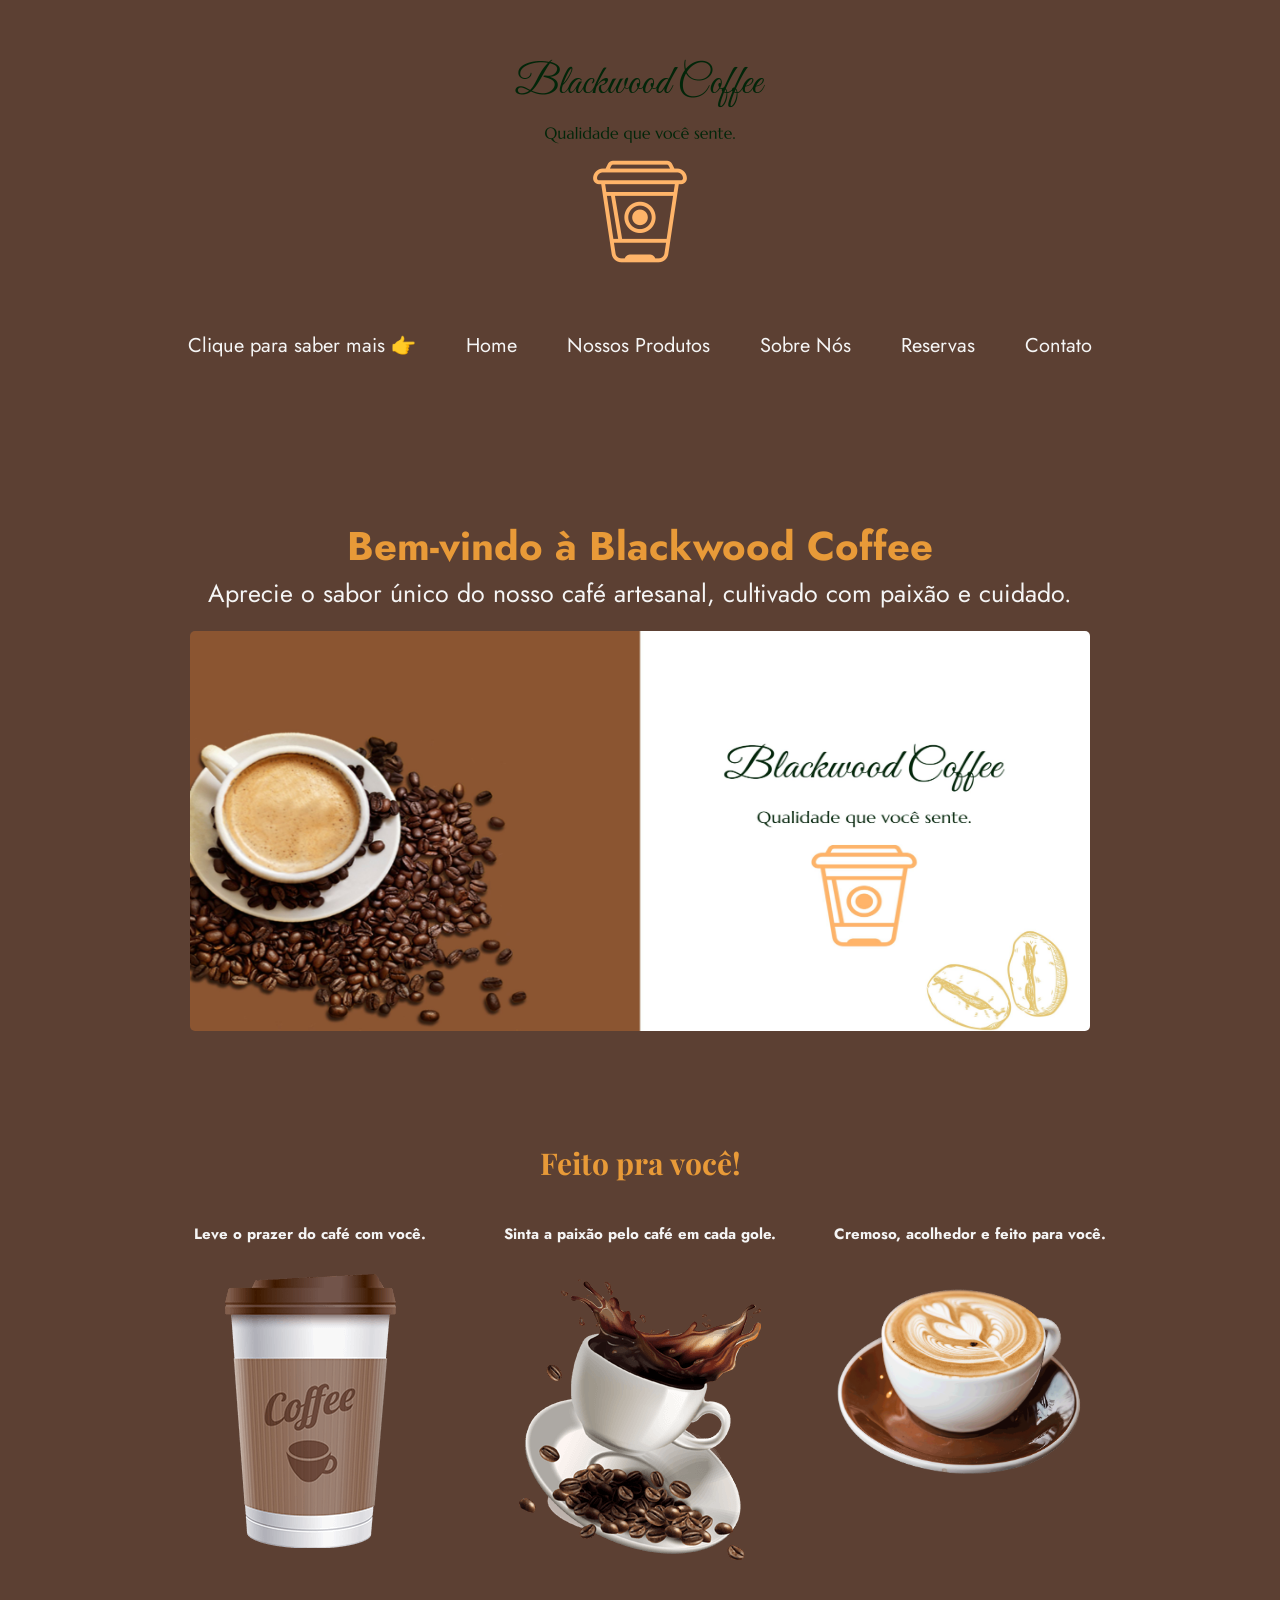
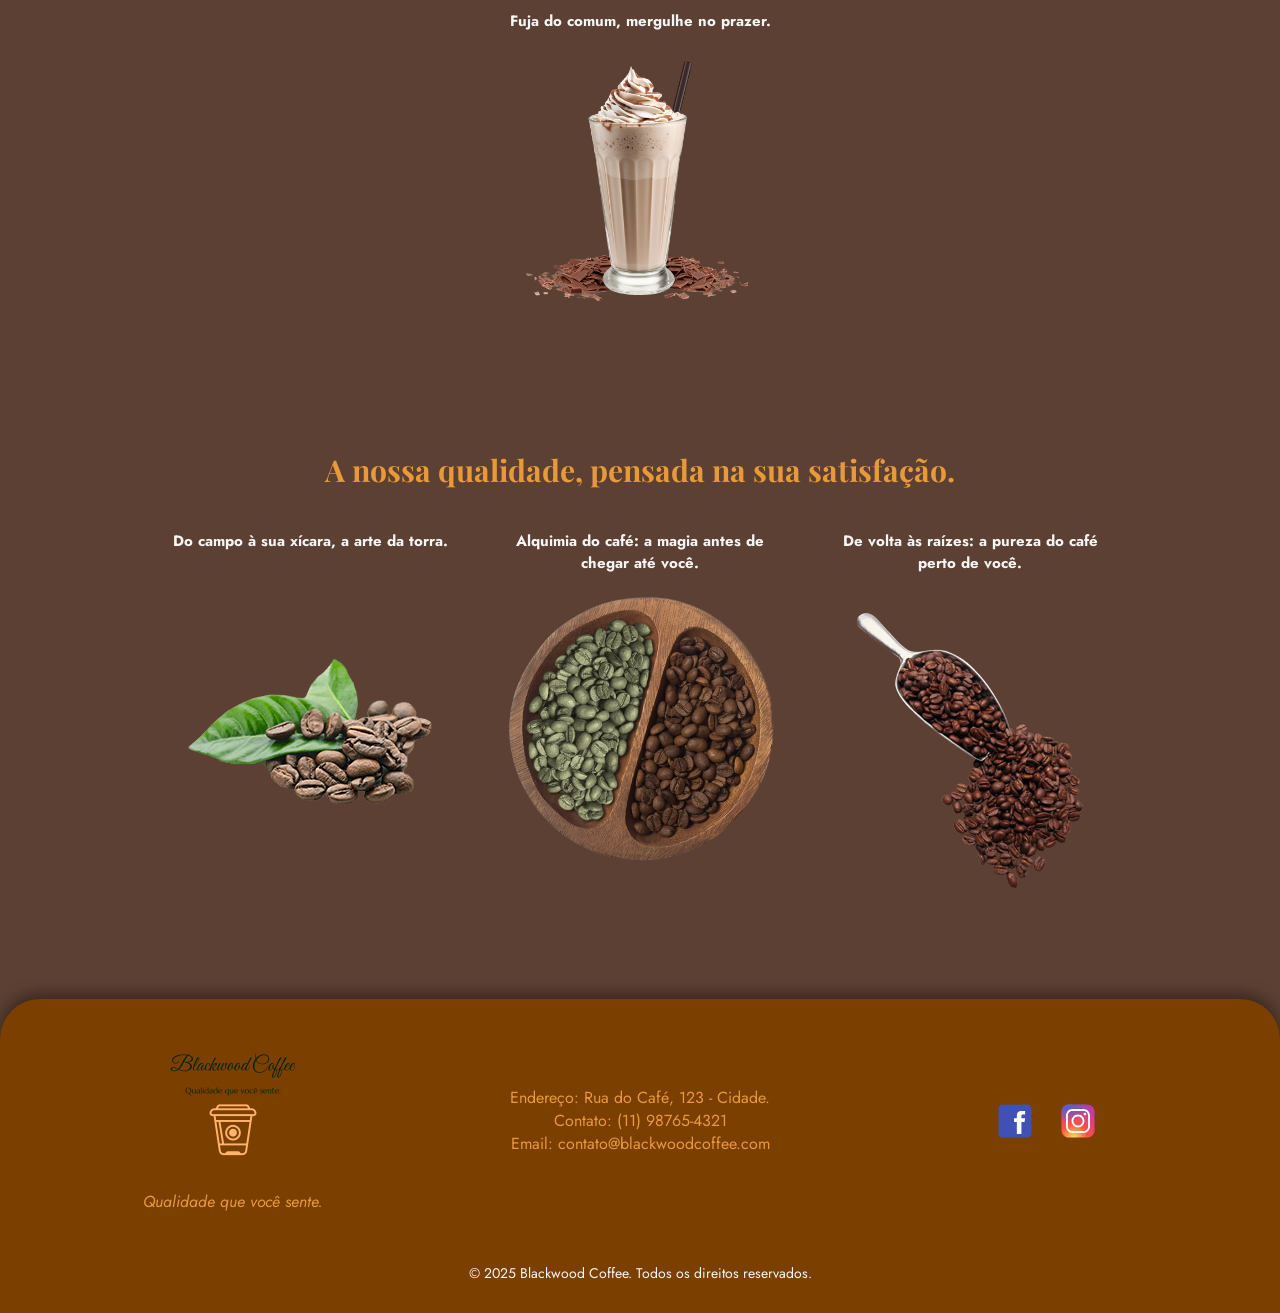
<file: index.html>
<!DOCTYPE html>
<html lang="pt-br">

<head>
    <meta charset="UTF-8">
    <meta name="viewport" content="width=device-width, initial-scale=1.0">
    <title>Blackwood Coffee</title>
    <link rel="stylesheet" href="CSS/global.css">
    <link rel="stylesheet" href="CSS/uni01.css">
</head>

<body>
    <main>
        <header>
            <div class="logo-e-menu-mobile">
                <div class="img_logo">
                    <a href="index.html">
                        <img src="img/logo 3.png" alt="Logo Blackwood Coffee">
                    </a>
                </div>
                <button class="hamburger-menu">
                    <span class="bar"></span>
                    <span class="bar"></span>
                    <span class="bar"></span>
                </button>
            </div>

            <nav>
                <ul class="menu">
                    <li class="id-visual">Clique para saber mais 👉</li>
                    <li><a href="index.html">Home</a></li>
                    <li><a href="HTML/Nossos Produtos.html">Nossos Produtos</a></li>
                    <li><a href="HTML/Sobre nos.html">Sobre Nós</a></li>
                    <li><a href="HTML/Reservas.html">Reservas</a></li>
                    <li><a href="HTML/Contato.html">Contato</a></li>
                </ul>
            </nav>
        </header>

        <section>
            <div class="container-principal">
                <div class="texto">
                    <h1>Bem-vindo à Blackwood Coffee</h1>
                    <p>Aprecie o sabor único do nosso café artesanal, cultivado com paixão e cuidado.</p>
                </div>
                <div class="banner">
                    <img src="img/banner/banner dia do café.jpg" alt="Café Blackwood">
                </div>
            </div>
        </section>

        <section class="feito-pra-voce">
            <h2>Feito pra você!</h2>
            <div class="container-veja-mais">
                <div class="card">
                    <h3>Leve o prazer do café com você.</h3>
                    <img src="img/coffee/1.jpg" alt="Café 1">
                </div>
                <div class="card">
                    <h3>Sinta a paixão pelo café em cada gole.</h3>
                    <img src="img/coffee/2.jpg" alt="Café 2">
                </div>
                <div class="card">
                    <h3>Cremoso, acolhedor e feito para você.</h3>
                    <img src="img/coffee/3.png" alt="Café 3">
                </div>
                <div class="card">
                    <h3>Fuja do comum, mergulhe no prazer.</h3>
                    <img src="img/coffee/4.png" alt="Café 3">
                </div>
            </div>
        </section>

        <section class="feito-pra-voce">
            <h2>A nossa qualidade, pensada na sua satisfação.</h2>
            <div class="container-veja-mais">
                <div class="card">
                    <h3>Do campo à sua xícara, a arte da torra.</h3>
                    <img src="img/coffee/7.jpg" alt="Café 1">
                </div>
                <div class="card">
                    <h3>Alquimia do café: a magia antes de chegar até você.</h3>
                    <img src="img/coffee/6.png" alt="Café 2">
                </div>
                <div class="card">
                    <h3>De volta às raízes: a pureza do café perto de você.</h3>
                    <img src="img/coffee/5.jpg" alt="Café 3">
                </div>
            </div>
        </section>
    </main>

    <footer class="footer-principal">
        <div class="footer-conteudo-topo">
            <div class="coluna-logo">
                <a href="index.html">
                    <img src="img/logo 3.png" alt="Logo Blackwood Coffee">
                </a>
                <p class="slogan">Qualidade que você sente.</p>
            </div>
            <div class="coluna-info">
                <p>Endereço: Rua do Café, 123 - Cidade.</p>
                <p>Contato: (11) 98765-4321</p>
                <p>Email: contato@blackwoodcoffee.com</p>
            </div>
            <div class="coluna-redes">
                <svg id='Facebook_48' width='48' height='48' viewBox='0 0 48 48' xmlns='http://www.w3.org/2000/svg'
                    xmlns:xlink='http://www.w3.org/1999/xlink'>
                    <rect width='48' height='48' stroke='none' fill='#000000' opacity='0' />
                    <g transform="matrix(0.92 0 0 0.92 24 24)">
                        <g style="">
                            <g transform="matrix(1 0 0 1 0 0)">
                                <path
                                    style="stroke: none; stroke-width: 1; stroke-dasharray: none; stroke-linecap: butt; stroke-dashoffset: 0; stroke-linejoin: miter; stroke-miterlimit: 4; fill: rgb(63,81,181); fill-rule: nonzero; opacity: 1;"
                                    transform=" translate(-24, -24)"
                                    d="M 42 37 C 42 39.762 39.762 42 37 42 L 11 42 C 8.239 42 6 39.762 6 37 L 6 11 C 6 8.238 8.239 6 11 6 L 37 6 C 39.762 6 42 8.238 42 11 L 42 37 z"
                                    stroke-linecap="round" />
                            </g>
                            <g transform="matrix(1 0 0 1 5 1.5)">
                                <path
                                    style="stroke: none; stroke-width: 1; stroke-dasharray: none; stroke-linecap: butt; stroke-dashoffset: 0; stroke-linejoin: miter; stroke-miterlimit: 4; fill: rgb(255,255,255); fill-rule: nonzero; opacity: 1;"
                                    transform=" translate(-29, -25.5)"
                                    d="M 34.368 25 L 31 25 L 31 38 L 26 38 L 26 25 L 23 25 L 23 21 L 26 21 L 26 18.59 C 26.002 15.082 27.459 13 31.592 13 L 35 13 L 35 17 L 32.713 17 C 31.104 17 31 17.6 31 18.723 L 31 21 L 35 21 L 34.368 25 z"
                                    stroke-linecap="round" />
                            </g>
                        </g>
                    </g>
                </svg>
                <svg id='Instagram_48' width='48' height='48' viewBox='0 0 48 48' xmlns='http://www.w3.org/2000/svg'
                    xmlns:xlink='http://www.w3.org/1999/xlink'>
                    <rect width='48' height='48' stroke='none' fill='#000000' opacity='0' />
                    <g transform="matrix(0.92 0 0 0.92 24 24)">
                        <g style="">
                            <g transform="matrix(1 0 0 1 0 0)">
                                <radialGradient id="SVGID_yOrnnhliCrdS2gy~4tD8ma_7" gradientUnits="userSpaceOnUse"
                                    gradientTransform="matrix(1 0 0 1 0 0)" cx="19.38" cy="42.035" r="44.899" fx="19.38"
                                    fy="42.035">
                                    <stop offset="0%" style="stop-color:rgb(255,221,85);stop-opacity: 1" />
                                    <stop offset="32.800000000000004%"
                                        style="stop-color:rgb(255,84,63);stop-opacity: 1" />
                                    <stop offset="34.8%" style="stop-color:rgb(252,82,69);stop-opacity: 1" />
                                    <stop offset="50.4%" style="stop-color:rgb(230,71,113);stop-opacity: 1" />
                                    <stop offset="64.3%" style="stop-color:rgb(213,62,145);stop-opacity: 1" />
                                    <stop offset="76.1%" style="stop-color:rgb(204,57,164);stop-opacity: 1" />
                                    <stop offset="84.1%" style="stop-color:rgb(200,55,171);stop-opacity: 1" />
                                </radialGradient>
                                <path
                                    style="stroke: none; stroke-width: 1; stroke-dasharray: none; stroke-linecap: butt; stroke-dashoffset: 0; stroke-linejoin: miter; stroke-miterlimit: 4; fill: url(#SVGID_yOrnnhliCrdS2gy~4tD8ma_7); fill-rule: nonzero; opacity: 1;"
                                    transform=" translate(-24, -24)"
                                    d="M 34.017 41.99 L 14.017000000000003 42.009 C 9.617000000000003 42.013 6.014000000000003 38.417 6.009000000000004 34.017 L 5.990000000000004 14.017000000000003 C 5.986000000000004 9.617000000000003 9.582000000000004 6.014000000000003 13.982000000000003 6.009000000000004 L 33.982 5.990000000000004 C 38.382 5.986000000000004 41.985 9.582000000000004 41.989999999999995 13.982000000000003 L 42.00899999999999 33.982 C 42.014 38.383 38.417 41.986 34.017 41.99 z"
                                    stroke-linecap="round" />
                            </g>
                            <g transform="matrix(1 0 0 1 0 0)">
                                <radialGradient id="SVGID_yOrnnhliCrdS2gy~4tD8mb_8" gradientUnits="userSpaceOnUse"
                                    gradientTransform="matrix(1 0 0 0.67 0 1.85)" cx="11.786" cy="5.54" r="29.813"
                                    fx="11.786" fy="5.54">
                                    <stop offset="0%" style="stop-color:rgb(65,104,201);stop-opacity: 1" />
                                    <stop offset="99.9%" style="stop-color:rgb(65,104,201);stop-opacity: 0" />
                                </radialGradient>
                                <path
                                    style="stroke: none; stroke-width: 1; stroke-dasharray: none; stroke-linecap: butt; stroke-dashoffset: 0; stroke-linejoin: miter; stroke-miterlimit: 4; fill: url(#SVGID_yOrnnhliCrdS2gy~4tD8mb_8); fill-rule: nonzero; opacity: 1;"
                                    transform=" translate(-24, -24)"
                                    d="M 34.017 41.99 L 14.017000000000003 42.009 C 9.617000000000003 42.013 6.014000000000003 38.417 6.009000000000004 34.017 L 5.990000000000004 14.017000000000003 C 5.986000000000004 9.617000000000003 9.582000000000004 6.014000000000003 13.982000000000003 6.009000000000004 L 33.982 5.990000000000004 C 38.382 5.986000000000004 41.985 9.582000000000004 41.989999999999995 13.982000000000003 L 42.00899999999999 33.982 C 42.014 38.383 38.417 41.986 34.017 41.99 z"
                                    stroke-linecap="round" />
                            </g>
                            <g transform="matrix(1 0 0 1 0 0)">
                                <path
                                    style="stroke: none; stroke-width: 1; stroke-dasharray: none; stroke-linecap: butt; stroke-dashoffset: 0; stroke-linejoin: miter; stroke-miterlimit: 4; fill: rgb(255,255,255); fill-rule: nonzero; opacity: 1;"
                                    transform=" translate(-24, -24)"
                                    d="M 24 31 C 20.141 31 17 27.86 17 24 C 17 20.14 20.141 17 24 17 C 27.859 17 31 20.14 31 24 C 31 27.86 27.859 31 24 31 z M 24 19 C 21.243 19 19 21.243 19 24 C 19 26.757 21.243 29 24 29 C 26.757 29 29 26.757 29 24 C 29 21.243 26.757 19 24 19 z"
                                    stroke-linecap="round" />
                            </g>
                            <g transform="matrix(1 0 0 1 7.5 -7.5)">
                                <circle
                                    style="stroke: none; stroke-width: 1; stroke-dasharray: none; stroke-linecap: butt; stroke-dashoffset: 0; stroke-linejoin: miter; stroke-miterlimit: 4; fill: rgb(255,255,255); fill-rule: nonzero; opacity: 1;"
                                    cx="0" cy="0" r="1.5" />
                            </g>
                            <g transform="matrix(1 0 0 1 0 0)">
                                <path
                                    style="stroke: none; stroke-width: 1; stroke-dasharray: none; stroke-linecap: butt; stroke-dashoffset: 0; stroke-linejoin: miter; stroke-miterlimit: 4; fill: rgb(255,255,255); fill-rule: nonzero; opacity: 1;"
                                    transform=" translate(-24, -24)"
                                    d="M 30 37 L 18 37 C 14.141 37 11 33.86 11 30 L 11 18 C 11 14.14 14.141 11 18 11 L 30 11 C 33.859 11 37 14.14 37 18 L 37 30 C 37 33.86 33.859 37 30 37 z M 18 13 C 15.243 13 13 15.243 13 18 L 13 30 C 13 32.757 15.243 35 18 35 L 30 35 C 32.757 35 35 32.757 35 30 L 35 18 C 35 15.243 32.757 13 30 13 L 18 13 z"
                                    stroke-linecap="round" />
                            </g>
                        </g>
                    </g>
                </svg>
            </div>
        </div>
        <div class="footer-copy">
            <p>&copy; 2025 Blackwood Coffee. Todos os direitos reservados.</p>
        </div>
    </footer>

    <script src="JS/scripts.js"></script>

</body>

</html>
</file>
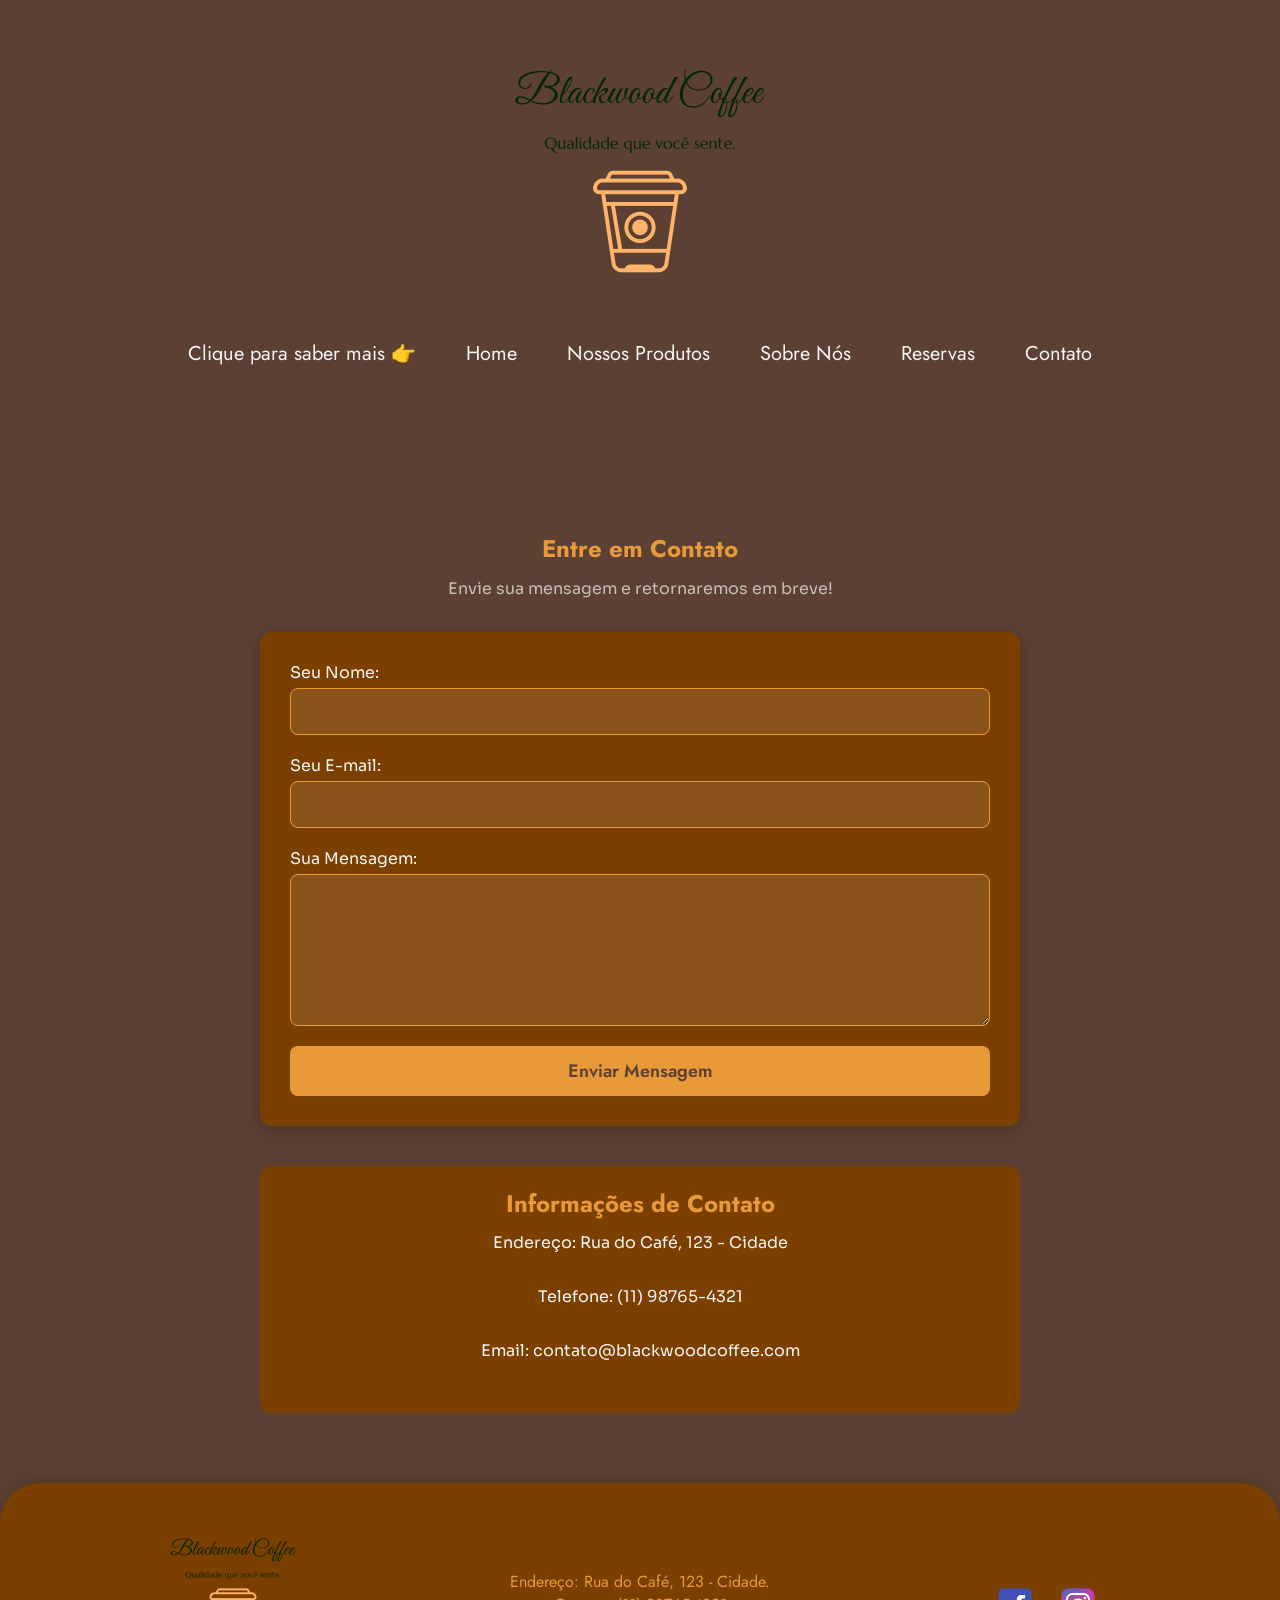
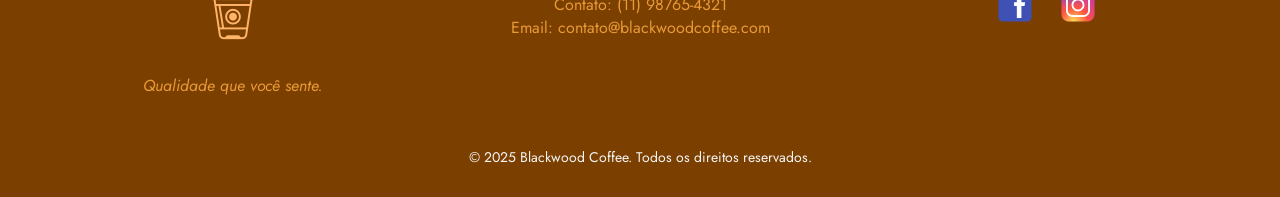
<file: HTML/Contato.html>
<!DOCTYPE html>
<html lang="pt-br">

<head>
    <meta charset="UTF-8">
    <meta name="viewport" content="width=device-width, initial-scale=1.0">
    <title>Contato - Blackwood Coffee</title>
    <link rel="stylesheet" href="../CSS/global.css">
    <link rel="stylesheet" href="../CSS/contato.css">
</head>

<body>
    <header>
        <div class="logo-e-menu-mobile">
            <div class="img_logo">
                <a href="../index.html">
                    <img src="../img/logo 3.png" alt="Logo Blackwood Coffee">
                </a>
            </div>
            <button class="hamburger-menu">
                <span class="bar"></span>
                <span class="bar"></span>
                <span class="bar"></span>
            </button>
        </div>
    </header>

    <nav>
        <ul class="menu">
            <li class="id-visual">Clique para saber mais 👉</li>
            <li><a href="../index.html">Home</a></li>
            <li><a href="../HTML/Nossos Produtos.html">Nossos Produtos</a></li>
            <li><a href="../HTML/Sobre nos.html">Sobre Nós</a></li>
            <li><a href="../HTML/Reservas.html">Reservas</a></li>
            <li><a href="../HTML/Contato.html">Contato</a></li>
        </ul>
    </nav>

    <main>
        <section class="contato-principal">
            <h1>Entre em Contato</h1>
            <p>Envie sua mensagem e retornaremos em breve!</p>

            <form class="formulario-contato" action="#" method="post">
                <div class="form-grupo">
                    <label for="nome">Seu Nome:</label>
                    <input type="text" id="nome" name="nome" required>
                </div>

                <div class="form-grupo">
                    <label for="email">Seu E-mail:</label>
                    <input type="email" id="email" name="email" required>
                </div>

                <div class="form-grupo">
                    <label for="mensagem">Sua Mensagem:</label>
                    <textarea id="mensagem" name="mensagem" rows="6" required></textarea>
                </div>

                <button type="submit">Enviar Mensagem</button>
            </form>

            <div class="info-contato">
                <h2>Informações de Contato</h2>
                <p>Endereço: Rua do Café, 123 - Cidade</p>
                <p>Telefone: (11) 98765-4321</p>
                <p>Email: contato@blackwoodcoffee.com</p>
            </div>
        </section>
    </main>

    <div id="custom-alert" class="custom-alert">
        <div class="alert-content">
            <p id="alert-message"></p>
            <button id="close-alert-btn">OK</button>
        </div>
    </div>
    <footer id="contato" class="footer-principal">
        <div class="footer-conteudo-topo">
            <div class="coluna-logo">
                <a href="../index.html">
                    <img src="../img/logo 3.png" alt="Logo Blackwood Coffee">
                </a>
                <p class="slogan">Qualidade que você sente.</p>
            </div>
            <div class="coluna-info">
                <p>Endereço: Rua do Café, 123 - Cidade.</p>
                <p>Contato: (11) 98765-4321</p>
                <p>Email: contato@blackwoodcoffee.com</p>
            </div>
            <div class="coluna-redes">
                <svg id='Facebook_48' width='48' height='48' viewBox='0 0 48 48' xmlns='http://www.w3.org/2000/svg'
                    xmlns:xlink='http://www.w3.org/1999/xlink'>
                    <rect width='48' height='48' stroke='none' fill='#000000' opacity='0' />
                    <g transform="matrix(0.92 0 0 0.92 24 24)">
                        <g style="">
                            <g transform="matrix(1 0 0 1 0 0)">
                                <path
                                    style="stroke: none; stroke-width: 1; stroke-dasharray: none; stroke-linecap: butt; stroke-dashoffset: 0; stroke-linejoin: miter; stroke-miterlimit: 4; fill: rgb(63,81,181); fill-rule: nonzero; opacity: 1;"
                                    transform=" translate(-24, -24)"
                                    d="M 42 37 C 42 39.762 39.762 42 37 42 L 11 42 C 8.239 42 6 39.762 6 37 L 6 11 C 6 8.238 8.239 6 11 6 L 37 6 C 39.762 6 42 8.238 42 11 L 42 37 z"
                                    stroke-linecap="round" />
                            </g>
                            <g transform="matrix(1 0 0 1 5 1.5)">
                                <path
                                    style="stroke: none; stroke-width: 1; stroke-dasharray: none; stroke-linecap: butt; stroke-dashoffset: 0; stroke-linejoin: miter; stroke-miterlimit: 4; fill: rgb(255,255,255); fill-rule: nonzero; opacity: 1;"
                                    transform=" translate(-29, -25.5)"
                                    d="M 34.368 25 L 31 25 L 31 38 L 26 38 L 26 25 L 23 25 L 23 21 L 26 21 L 26 18.59 C 26.002 15.082 27.459 13 31.592 13 L 35 13 L 35 17 L 32.713 17 C 31.104 17 31 17.6 31 18.723 L 31 21 L 35 21 L 34.368 25 z"
                                    stroke-linecap="round" />
                            </g>
                        </g>
                    </g>
                </svg>
                <svg id='Instagram_48' width='48' height='48' viewBox='0 0 48 48' xmlns='http://www.w3.org/2000/svg'
                    xmlns:xlink='http://www.w3.org/1999/xlink'>
                    <rect width='48' height='48' stroke='none' fill='#000000' opacity='0' />
                    <g transform="matrix(0.92 0 0 0.92 24 24)">
                        <g style="">
                            <g transform="matrix(1 0 0 1 0 0)">
                                <radialGradient id="SVGID_yOrnnhliCrdS2gy~4tD8ma_7" gradientUnits="userSpaceOnUse"
                                    gradientTransform="matrix(1 0 0 1 0 0)" cx="19.38" cy="42.035" r="44.899" fx="19.38"
                                    fy="42.035">
                                    <stop offset="0%" style="stop-color:rgb(255,221,85);stop-opacity: 1" />
                                    <stop offset="32.800000000000004%"
                                        style="stop-color:rgb(255,84,63);stop-opacity: 1" />
                                    <stop offset="34.8%" style="stop-color:rgb(252,82,69);stop-opacity: 1" />
                                    <stop offset="50.4%" style="stop-color:rgb(230,71,113);stop-opacity: 1" />
                                    <stop offset="64.3%" style="stop-color:rgb(213,62,145);stop-opacity: 1" />
                                    <stop offset="76.1%" style="stop-color:rgb(204,57,164);stop-opacity: 1" />
                                    <stop offset="84.1%" style="stop-color:rgb(200,55,171);stop-opacity: 1" />
                                </radialGradient>
                                <path
                                    style="stroke: none; stroke-width: 1; stroke-dasharray: none; stroke-linecap: butt; stroke-dashoffset: 0; stroke-linejoin: miter; stroke-miterlimit: 4; fill: url(#SVGID_yOrnnhliCrdS2gy~4tD8ma_7); fill-rule: nonzero; opacity: 1;"
                                    transform=" translate(-24, -24)"
                                    d="M 34.017 41.99 L 14.017000000000003 42.009 C 9.617000000000003 42.013 6.014000000000003 38.417 6.009000000000004 34.017 L 5.990000000000004 14.017000000000003 C 5.986000000000004 9.617000000000003 9.582000000000004 6.014000000000003 13.982000000000003 6.009000000000004 L 33.982 5.990000000000004 C 38.382 5.986000000000004 41.985 9.582000000000004 41.989999999999995 13.982000000000003 L 42.00899999999999 33.982 C 42.014 38.383 38.417 41.986 34.017 41.99 z"
                                    stroke-linecap="round" />
                            </g>
                            <g transform="matrix(1 0 0 1 0 0)">
                                <radialGradient id="SVGID_yOrnnhliCrdS2gy~4tD8mb_8" gradientUnits="userSpaceOnUse"
                                    gradientTransform="matrix(1 0 0 0.67 0 1.85)" cx="11.786" cy="5.54" r="29.813"
                                    fx="11.786" fy="5.54">
                                    <stop offset="0%" style="stop-color:rgb(65,104,201);stop-opacity: 1" />
                                    <stop offset="99.9%" style="stop-color:rgb(65,104,201);stop-opacity: 0" />
                                </radialGradient>
                                <path
                                    style="stroke: none; stroke-width: 1; stroke-dasharray: none; stroke-linecap: butt; stroke-dashoffset: 0; stroke-linejoin: miter; stroke-miterlimit: 4; fill: url(#SVGID_yOrnnhliCrdS2gy~4tD8mb_8); fill-rule: nonzero; opacity: 1;"
                                    transform=" translate(-24, -24)"
                                    d="M 34.017 41.99 L 14.017000000000003 42.009 C 9.617000000000003 42.013 6.014000000000003 38.417 6.009000000000004 34.017 L 5.990000000000004 14.017000000000003 C 5.986000000000004 9.617000000000003 9.582000000000004 6.014000000000003 13.982000000000003 6.009000000000004 L 33.982 5.990000000000004 C 38.382 5.986000000000004 41.985 9.582000000000004 41.989999999999995 13.982000000000003 L 42.00899999999999 33.982 C 42.014 38.383 38.417 41.986 34.017 41.99 z"
                                    stroke-linecap="round" />
                            </g>
                            <g transform="matrix(1 0 0 1 0 0)">
                                <path
                                    style="stroke: none; stroke-width: 1; stroke-dasharray: none; stroke-linecap: butt; stroke-dashoffset: 0; stroke-linejoin: miter; stroke-miterlimit: 4; fill: rgb(255,255,255); fill-rule: nonzero; opacity: 1;"
                                    transform=" translate(-24, -24)"
                                    d="M 24 31 C 20.141 31 17 27.86 17 24 C 17 20.14 20.141 17 24 17 C 27.859 17 31 20.14 31 24 C 31 27.86 27.859 31 24 31 z M 24 19 C 21.243 19 19 21.243 19 24 C 19 26.757 21.243 29 24 29 C 26.757 29 29 26.757 29 24 C 29 21.243 26.757 19 24 19 z"
                                    stroke-linecap="round" />
                            </g>
                            <g transform="matrix(1 0 0 1 7.5 -7.5)">
                                <circle
                                    style="stroke: none; stroke-width: 1; stroke-dasharray: none; stroke-linecap: butt; stroke-dashoffset: 0; stroke-linejoin: miter; stroke-miterlimit: 4; fill: rgb(255,255,255); fill-rule: nonzero; opacity: 1;"
                                    cx="0" cy="0" r="1.5" />
                            </g>
                            <g transform="matrix(1 0 0 1 0 0)">
                                <path
                                    style="stroke: none; stroke-width: 1; stroke-dasharray: none; stroke-linecap: butt; stroke-dashoffset: 0; stroke-linejoin: miter; stroke-miterlimit: 4; fill: rgb(255,255,255); fill-rule: nonzero; opacity: 1;"
                                    transform=" translate(-24, -24)"
                                    d="M 30 37 L 18 37 C 14.141 37 11 33.86 11 30 L 11 18 C 11 14.14 14.141 11 18 11 L 30 11 C 33.859 11 37 14.14 37 18 L 37 30 C 37 33.86 33.859 37 30 37 z M 18 13 C 15.243 13 13 15.243 13 18 L 13 30 C 13 32.757 15.243 35 18 35 L 30 35 C 32.757 35 35 32.757 35 30 L 35 18 C 35 15.243 32.757 13 30 13 z"
                                    stroke-linecap="round" />
                            </g>
                        </g>
                    </g>
                </svg>
            </div>
        </div>
        <div class="footer-copy">
            <p>&copy; 2025 Blackwood Coffee. Todos os direitos reservados.</p>
        </div>
    </footer>

    <script src="../JS/scripts.js"></script>
</body>

</html>
</file>
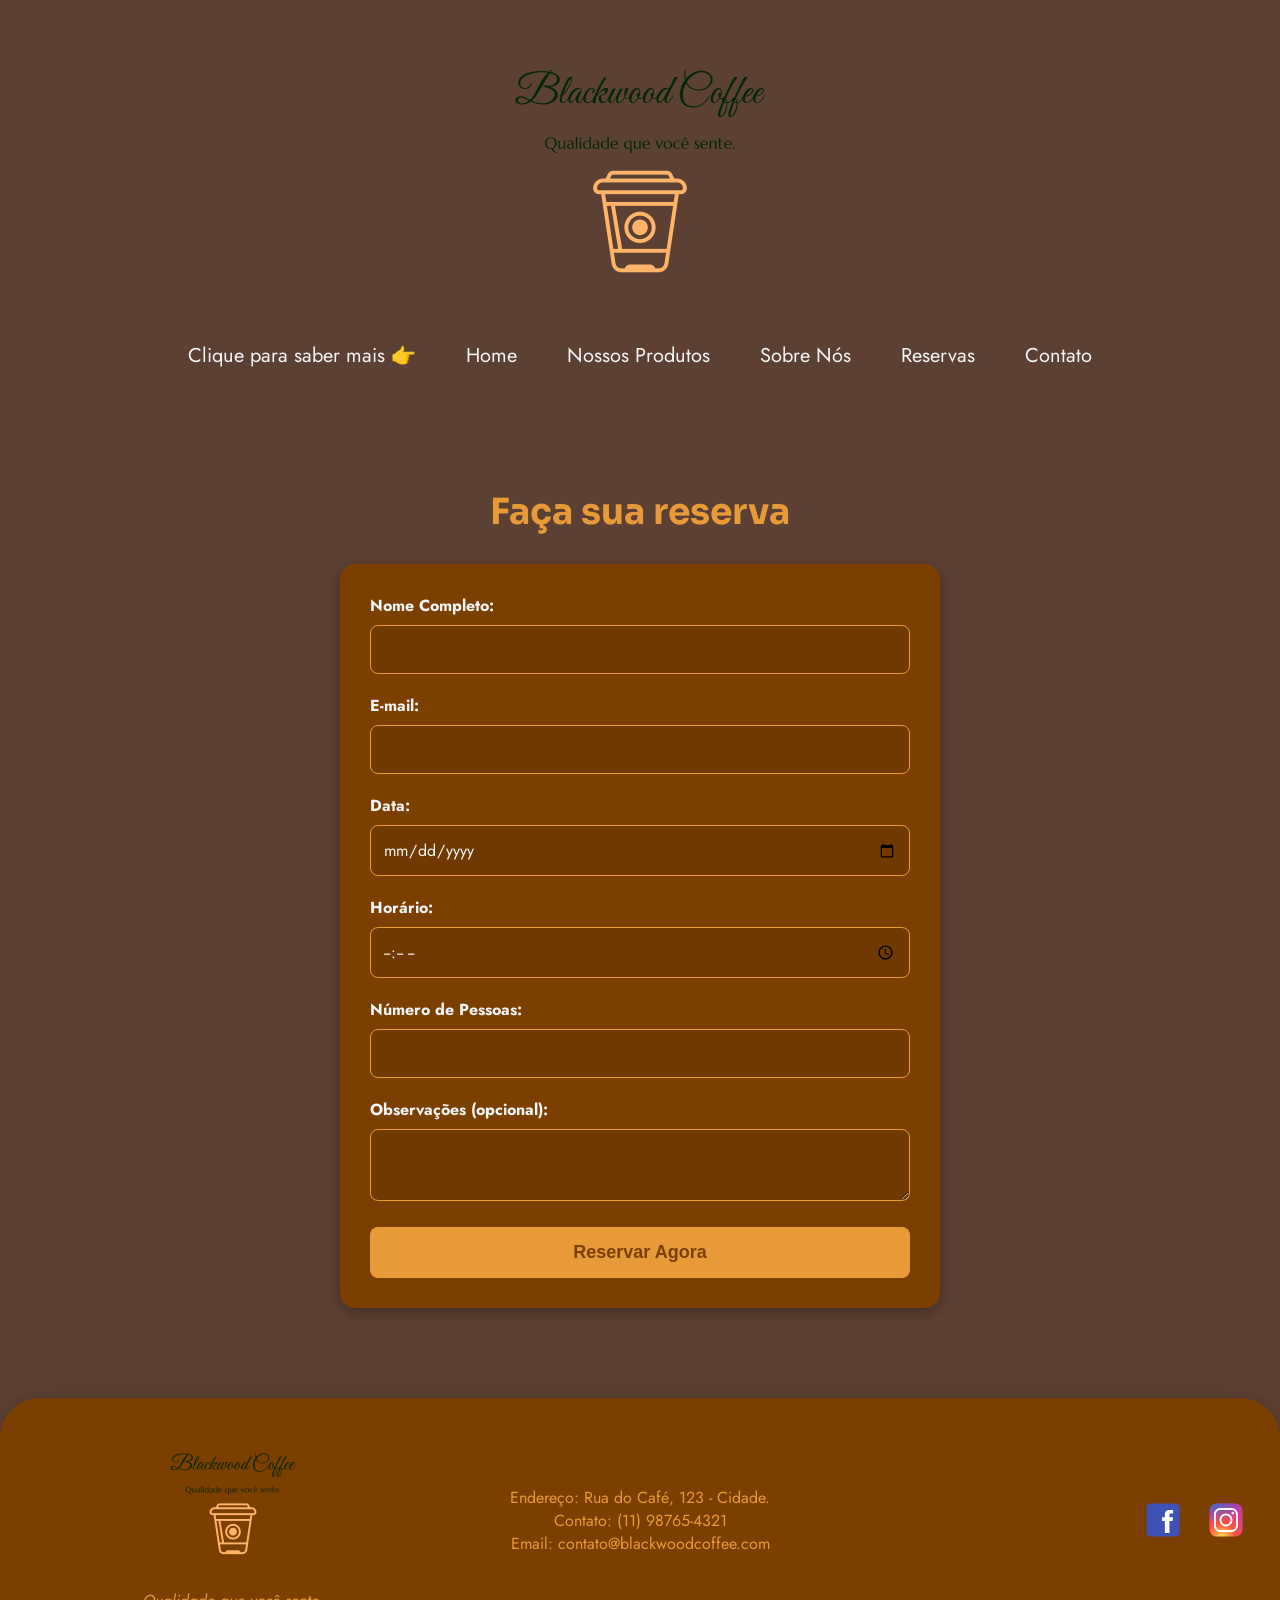
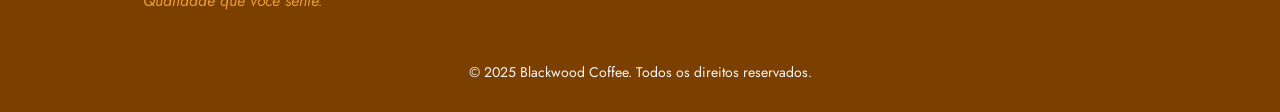
<file: HTML/Reservas.html>
<!DOCTYPE html>
<html lang="pt-br">

<head>
    <meta charset="UTF-8">
    <meta name="viewport" content="width=device-width, initial-scale=1.0">
    <title>Reservas</title>
    <link rel="stylesheet" href="../CSS/global.css">
    <link rel="stylesheet" href="../CSS/reservas.css">
</head>

<body>
    <main>
        <header>
            <div class="logo-e-menu-mobile">
                <div class="img_logo">
                    <a href="../index.html">
                        <img src="../img/logo 3.png" alt="Logo Blackwood Coffee">
                    </a>
                </div>
                <button class="hamburger-menu">
                    <span class="bar"></span>
                    <span class="bar"></span>
                    <span class="bar"></span>
                </button>
            </div>
        </header>

        <nav>
            <ul class="menu">
                <li class="id-visual">Clique para saber mais 👉</li>
                <li><a href="../index.html">Home</a></li>
                <li><a href="../HTML/Nossos Produtos.html">Nossos Produtos</a></li>
                <li><a href="../HTML/Sobre nos.html">Sobre Nós</a></li>
                <li><a href="reservas.html">Reservas</a></li>
                <li><a href="../HTML/Contato.html">Contato</a></li>
            </ul>
        </nav>

        <section class="container-reserva">
            <h2>Faça sua reserva</h2>
            <form action="https://formspree.io/f/mzzayney" method="POST" id="formReserva">
                <div class="form-grupo">
                    <label for="nome">Nome Completo:</label>
                    <input type="text" id="nome" name="nome" required>
                </div>
                <div class="form-grupo">
                    <label for="email">E-mail:</label>
                    <input type="email" id="email" name="email" required>
                </div>
                <div class="form-grupo">
                    <label for="data">Data:</label>
                    <input type="date" id="data" name="data" required>
                </div>
                <div class="form-grupo">
                    <label for="hora">Horário:</label>
                    <input type="time" id="hora" name="hora" required>
                </div>
                <div class="form-grupo">
                    <label for="pessoas">Número de Pessoas:</label>
                    <input type="number" id="pessoas" name="pessoas" min="1" required>
                </div>
                <div class="form-grupo">
                    <label for="observacoes">Observações (opcional):</label>
                    <textarea id="observacoes" name="observacoes" rows="2"></textarea>
                </div>
                <button type="submit">Reservar Agora</button>
            </form>
        </section>

        <footer class="footer-principal">
            <div class="footer-conteudo-topo">
                <div class="coluna-logo">
                    <a href="../index.html">
                        <img src="../img/logo 3.png" alt="Logo Blackwood Coffee">
                    </a>
                    <p class="slogan">Qualidade que você sente.</p>
                </div>
                <div class="coluna-info">
                    <p>Endereço: Rua do Café, 123 - Cidade.</p>
                    <p>Contato: (11) 98765-4321</p>
                    <p>Email: contato@blackwoodcoffee.com</p>
                </div>
                <div class="coluna-redes">

                    <svg id='Facebook_48' width='48' height='48' viewBox='0 0 48 48' xmlns='http://www.w3.org/2000/svg'
                        xmlns:xlink='http://www.w3.org/1999/xlink'>
                        <rect width='48' height='48' stroke='none' fill='#000000' opacity='0' />
                        <g transform="matrix(0.92 0 0 0.92 24 24)">
                            <g style="">
                                <g transform="matrix(1 0 0 1 0 0)">
                                    <path
                                        style="stroke: none; stroke-width: 1; stroke-dasharray: none; stroke-linecap: butt; stroke-dashoffset: 0; stroke-linejoin: miter; stroke-miterlimit: 4; fill: rgb(63,81,181); fill-rule: nonzero; opacity: 1;"
                                        transform=" translate(-24, -24)"
                                        d="M 42 37 C 42 39.762 39.762 42 37 42 L 11 42 C 8.239 42 6 39.762 6 37 L 6 11 C 6 8.238 8.239 6 11 6 L 37 6 C 39.762 6 42 8.238 42 11 L 42 37 z"
                                        stroke-linecap="round" />
                                </g>
                                <g transform="matrix(1 0 0 1 5 1.5)">
                                    <path
                                        style="stroke: none; stroke-width: 1; stroke-dasharray: none; stroke-linecap: butt; stroke-dashoffset: 0; stroke-linejoin: miter; stroke-miterlimit: 4; fill: rgb(255,255,255); fill-rule: nonzero; opacity: 1;"
                                        transform=" translate(-29, -25.5)"
                                        d="M 34.368 25 L 31 25 L 31 38 L 26 38 L 26 25 L 23 25 L 23 21 L 26 21 L 26 18.59 C 26.002 15.082 27.459 13 31.592 13 L 35 13 L 35 17 L 32.713 17 C 31.104 17 31 17.6 31 18.723 L 31 21 L 35 21 L 34.368 25 z"
                                        stroke-linecap="round" />
                                </g>
                            </g>
                        </g>
                    </svg>

                    <svg id='Instagram_48' width='48' height='48' viewBox='0 0 48 48' xmlns='http://www.w3.org/2000/svg'
                        xmlns:xlink='http://www.w3.org/1999/xlink'>
                        <rect width='48' height='48' stroke='none' fill='#000000' opacity='0' />
                        <g transform="matrix(0.92 0 0 0.92 24 24)">
                            <g style="">
                                <g transform="matrix(1 0 0 1 0 0)">
                                    <radialGradient id="SVGID_yOrnnhliCrdS2gy~4tD8ma_7" gradientUnits="userSpaceOnUse"
                                        gradientTransform="matrix(1 0 0 1 0 0)" cx="19.38" cy="42.035" r="44.899"
                                        fx="19.38" fy="42.035">
                                        <stop offset="0%" style="stop-color:rgb(255,221,85);stop-opacity: 1" />
                                        <stop offset="32.800000000000004%"
                                            style="stop-color:rgb(255,84,63);stop-opacity: 1" />
                                        <stop offset="34.8%" style="stop-color:rgb(252,82,69);stop-opacity: 1" />
                                        <stop offset="50.4%" style="stop-color:rgb(230,71,113);stop-opacity: 1" />
                                        <stop offset="64.3%" style="stop-color:rgb(213,62,145);stop-opacity: 1" />
                                        <stop offset="76.1%" style="stop-color:rgb(204,57,164);stop-opacity: 1" />
                                        <stop offset="84.1%" style="stop-color:rgb(200,55,171);stop-opacity: 1" />
                                    </radialGradient>
                                    <path
                                        style="stroke: none; stroke-width: 1; stroke-dasharray: none; stroke-linecap: butt; stroke-dashoffset: 0; stroke-linejoin: miter; stroke-miterlimit: 4; fill: url(#SVGID_yOrnnhliCrdS2gy~4tD8ma_7); fill-rule: nonzero; opacity: 1;"
                                        transform=" translate(-24, -24)"
                                        d="M 34.017 41.99 L 14.017000000000003 42.009 C 9.617000000000003 42.013 6.014000000000003 38.417 6.009000000000004 34.017 L 5.990000000000004 14.017000000000003 C 5.986000000000004 9.617000000000003 9.582000000000004 6.014000000000003 13.982000000000003 6.009000000000004 L 33.982 5.990000000000004 C 38.382 5.986000000000004 41.985 9.582000000000004 41.989999999999995 13.982000000000003 L 42.00899999999999 33.982 C 42.014 38.383 38.417 41.986 34.017 41.99 z"
                                        stroke-linecap="round" />
                                </g>
                                <g transform="matrix(1 0 0 1 0 0)">
                                    <radialGradient id="SVGID_yOrnnhliCrdS2gy~4tD8mb_8" gradientUnits="userSpaceOnUse"
                                        gradientTransform="matrix(1 0 0 0.67 0 1.85)" cx="11.786" cy="5.54" r="29.813"
                                        fx="11.786" fy="5.54">
                                        <stop offset="0%" style="stop-color:rgb(65,104,201);stop-opacity: 1" />
                                        <stop offset="99.9%" style="stop-color:rgb(65,104,201);stop-opacity: 0" />
                                    </radialGradient>
                                    <path
                                        style="stroke: none; stroke-width: 1; stroke-dasharray: none; stroke-linecap: butt; stroke-dashoffset: 0; stroke-linejoin: miter; stroke-miterlimit: 4; fill: url(#SVGID_yOrnnhliCrdS2gy~4tD8mb_8); fill-rule: nonzero; opacity: 1;"
                                        transform=" translate(-24, -24)"
                                        d="M 34.017 41.99 L 14.017000000000003 42.009 C 9.617000000000003 42.013 6.014000000000003 38.417 6.009000000000004 34.017 L 5.990000000000004 14.017000000000003 C 5.986000000000004 9.617000000000003 9.582000000000004 6.014000000000003 13.982000000000003 6.009000000000004 L 33.982 5.990000000000004 C 38.382 5.986000000000004 41.985 9.582000000000004 41.989999999999995 13.982000000000003 L 42.00899999999999 33.982 C 42.014 38.383 38.417 41.986 34.017 41.99 z"
                                        stroke-linecap="round" />
                                </g>
                                <g transform="matrix(1 0 0 1 0 0)">
                                    <path
                                        style="stroke: none; stroke-width: 1; stroke-dasharray: none; stroke-linecap: butt; stroke-dashoffset: 0; stroke-linejoin: miter; stroke-miterlimit: 4; fill: rgb(255,255,255); fill-rule: nonzero; opacity: 1;"
                                        transform=" translate(-24, -24)"
                                        d="M 24 31 C 20.141 31 17 27.86 17 24 C 17 20.14 20.141 17 24 17 C 27.859 17 31 20.14 31 24 C 31 27.86 27.859 31 24 31 z M 24 19 C 21.243 19 19 21.243 19 24 C 19 26.757 21.243 29 24 29 C 26.757 29 29 26.757 29 24 C 29 21.243 26.757 19 24 19 z"
                                        stroke-linecap="round" />
                                </g>
                                <g transform="matrix(1 0 0 1 7.5 -7.5)">
                                    <circle
                                        style="stroke: none; stroke-width: 1; stroke-dasharray: none; stroke-linecap: butt; stroke-dashoffset: 0; stroke-linejoin: miter; stroke-miterlimit: 4; fill: rgb(255,255,255); fill-rule: nonzero; opacity: 1;"
                                        cx="0" cy="0" r="1.5" />
                                </g>
                                <g transform="matrix(1 0 0 1 0 0)">
                                    <path
                                        style="stroke: none; stroke-width: 1; stroke-dasharray: none; stroke-linecap: butt; stroke-dashoffset: 0; stroke-linejoin: miter; stroke-miterlimit: 4; fill: rgb(255,255,255); fill-rule: nonzero; opacity: 1;"
                                        transform=" translate(-24, -24)"
                                        d="M 30 37 L 18 37 C 14.141 37 11 33.86 11 30 L 11 18 C 11 14.14 14.141 11 18 11 L 30 11 C 33.859 11 37 14.14 37 18 L 37 30 C 37 33.86 33.859 37 30 37 z M 18 13 C 15.243 13 13 15.243 13 18 L 13 30 C 13 32.757 15.243 35 18 35 L 30 35 C 32.757 35 35 32.757 35 30 L 35 18 C 35 15.243 32.757 13 30 13 z"
                                        stroke-linecap="round" />
                                </g>
                            </g>
                        </g>
                    </svg>
                </div>
            </div>

            <div class="footer-copy">
                <p>&copy; 2025 Blackwood Coffee. Todos os direitos reservados.</p>
            </div>
        </footer>
    </main>

    <script src="../JS/scripts.js"></script>
</body>

</html>
</file>
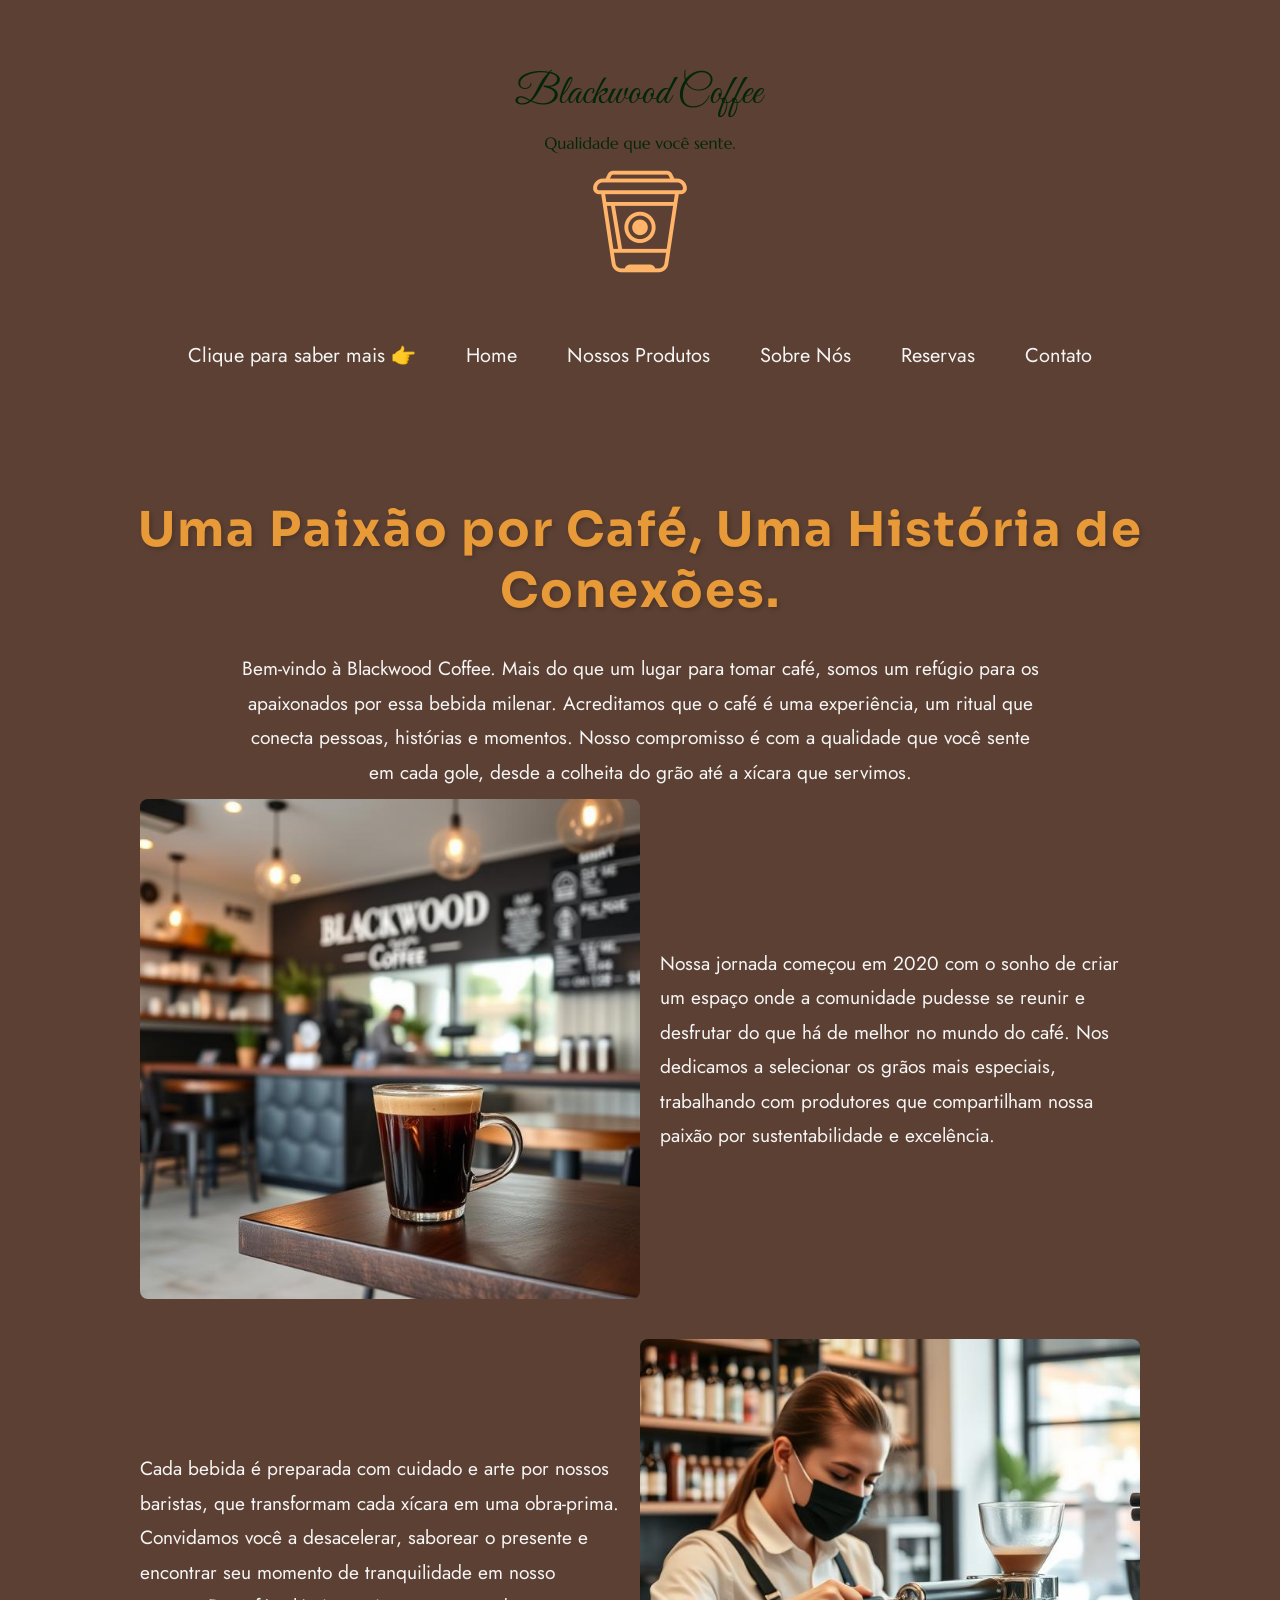
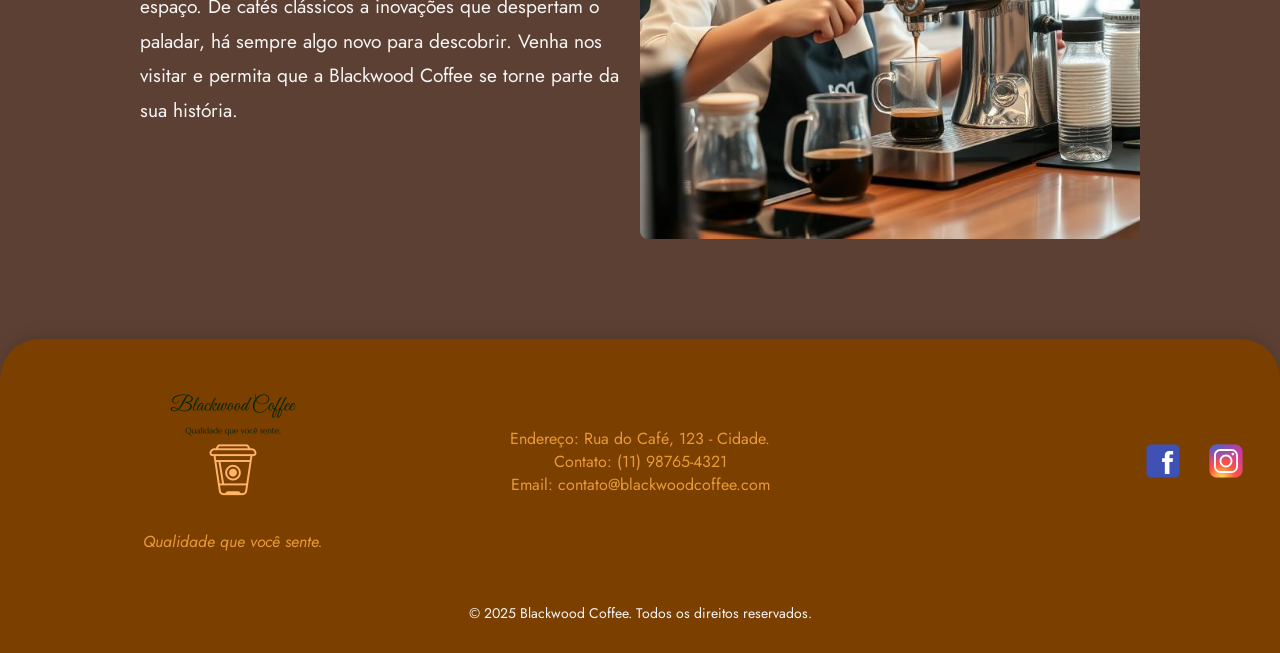
<file: HTML/Sobre nos.html>
<!DOCTYPE html>
<html lang="pt-br">

<head>
    <meta charset="UTF-8">
    <meta name="viewport" content="width=device-width, initial-scale=1.0">
    <title>Sobre Nós</title>
    <link rel="stylesheet" href="../CSS/global.css">
    <link rel="stylesheet" href="../CSS/sobre_nos.css">
</head>

<body>

    <header>
        <div class="logo-e-menu-mobile">
            <div class="img_logo">
                <a href="../index.html">
                    <img src="../img/logo 3.png" alt="Logo Blackwood Coffee">
                </a>
            </div>
            <button class="hamburger-menu">
                <span class="bar"></span>
                <span class="bar"></span>
                <span class="bar"></span>
            </button>
        </div>
    </header>

    <nav>
        <ul class="menu">
            <li class="id-visual">Clique para saber mais 👉</li>
            <li><a href="../index.html">Home</a></li>
            <li><a href="../HTML/Nossos Produtos.html">Nossos Produtos</a></li>
            <li><a href="Sobre nos.html">Sobre Nós</a></li>
            <li><a href="../HTML/Reservas.html">Reservas</a></li>
            <li><a href="../HTML/Contato.html">Contato</a></li>
        </ul>
    </nav>
    </header>

    <section class="sobre_nos">
        <h1>Uma Paixão por Café, Uma História de Conexões.</h1>
        <p>Bem-vindo à Blackwood Coffee. Mais do que um lugar para tomar café, somos um refúgio para os apaixonados por
            essa bebida milenar. Acreditamos que o café é uma experiência, um ritual que conecta pessoas, histórias e
            momentos. Nosso compromisso é com a qualidade que você sente em cada gole, desde a colheita do grão até a
            xícara que servimos.</p>

        <div class="container_conteudo">
            <div class="paragrafo_com_imagem">
                <img src="../img/sobre-nos/Blackwood Coffee.jpg" alt="Blackwood Coffee por dentro">
                <p>Nossa jornada começou em 2020 com o sonho de criar um espaço onde a comunidade pudesse se reunir e
                    desfrutar do que há de melhor no mundo do café. Nos dedicamos a selecionar os grãos mais especiais,
                    trabalhando com produtores que compartilham nossa paixão por sustentabilidade e excelência.</p>
            </div>

            <div class="paragrafo_com_imagem imagem_direita">
                <img src="../img/sobre-nos/Barista preparando um café na Blackwood Coffee.jpg"
                    alt="Barista preparando um café na Blackwood Coffee">
                <p>Cada bebida é preparada com cuidado e arte por nossos baristas, que transformam cada xícara em uma
                    obra-prima. Convidamos você a desacelerar, saborear o presente e encontrar seu momento de
                    tranquilidade em nosso espaço. De cafés clássicos a inovações que despertam o paladar, há sempre
                    algo novo para descobrir. Venha nos visitar e permita que a Blackwood Coffee se torne parte da sua
                    história.</p>
            </div>
        </div>
    </section>

    <footer class="footer-principal">
        <div class="footer-conteudo-topo">
            <div class="coluna-logo">
                <a href="../index.html">
                    <img src="../img/logo 3.png" alt="Logo Blackwood Coffee">
                </a>
                <p class="slogan">Qualidade que você sente.</p>
            </div>
            <div class="coluna-info">
                <p>Endereço: Rua do Café, 123 - Cidade.</p>
                <p>Contato: (11) 98765-4321</p>
                <p>Email: contato@blackwoodcoffee.com</p>
            </div>
            <div class="coluna-redes">
                <svg id='Facebook_48' width='48' height='48' viewBox='0 0 48 48' xmlns='http://www.w3.org/2000/svg'
                    xmlns:xlink='http://www.w3.org/1999/xlink'>
                    <rect width='48' height='48' stroke='none' fill='#000000' opacity='0' />
                    <g transform="matrix(0.92 0 0 0.92 24 24)">
                        <g style="">
                            <g transform="matrix(1 0 0 1 0 0)">
                                <path
                                    style="stroke: none; stroke-width: 1; stroke-dasharray: none; stroke-linecap: butt; stroke-dashoffset: 0; stroke-linejoin: miter; stroke-miterlimit: 4; fill: rgb(63,81,181); fill-rule: nonzero; opacity: 1;"
                                    transform=" translate(-24, -24)"
                                    d="M 42 37 C 42 39.762 39.762 42 37 42 L 11 42 C 8.239 42 6 39.762 6 37 L 6 11 C 6 8.238 8.239 6 11 6 L 37 6 C 39.762 6 42 8.238 42 11 L 42 37 z"
                                    stroke-linecap="round" />
                            </g>
                            <g transform="matrix(1 0 0 1 5 1.5)">
                                <path
                                    style="stroke: none; stroke-width: 1; stroke-dasharray: none; stroke-linecap: butt; stroke-dashoffset: 0; stroke-linejoin: miter; stroke-miterlimit: 4; fill: rgb(255,255,255); fill-rule: nonzero; opacity: 1;"
                                    transform=" translate(-29, -25.5)"
                                    d="M 34.368 25 L 31 25 L 31 38 L 26 38 L 26 25 L 23 25 L 23 21 L 26 21 L 26 18.59 C 26.002 15.082 27.459 13 31.592 13 L 35 13 L 35 17 L 32.713 17 C 31.104 17 31 17.6 31 18.723 L 31 21 L 35 21 L 34.368 25 z"
                                    stroke-linecap="round" />
                            </g>
                        </g>
                    </g>
                </svg>
                <svg id='Instagram_48' width='48' height='48' viewBox='0 0 48 48' xmlns='http://www.w3.org/2000/svg'
                    xmlns:xlink='http://www.w3.org/1999/xlink'>
                    <rect width='48' height='48' stroke='none' fill='#000000' opacity='0' />
                    <g transform="matrix(0.92 0 0 0.92 24 24)">
                        <g style="">
                            <g transform="matrix(1 0 0 1 0 0)">
                                <radialGradient id="SVGID_yOrnnhliCrdS2gy~4tD8ma_7" gradientUnits="userSpaceOnUse"
                                    gradientTransform="matrix(1 0 0 1 0 0)" cx="19.38" cy="42.035" r="44.899" fx="19.38"
                                    fy="42.035">
                                    <stop offset="0%" style="stop-color:rgb(255,221,85);stop-opacity: 1" />
                                    <stop offset="32.800000000000004%"
                                        style="stop-color:rgb(255,84,63);stop-opacity: 1" />
                                    <stop offset="34.8%" style="stop-color:rgb(252,82,69);stop-opacity: 1" />
                                    <stop offset="50.4%" style="stop-color:rgb(230,71,113);stop-opacity: 1" />
                                    <stop offset="64.3%" style="stop-color:rgb(213,62,145);stop-opacity: 1" />
                                    <stop offset="76.1%" style="stop-color:rgb(204,57,164);stop-opacity: 1" />
                                    <stop offset="84.1%" style="stop-color:rgb(200,55,171);stop-opacity: 1" />
                                </radialGradient>
                                <path
                                    style="stroke: none; stroke-width: 1; stroke-dasharray: none; stroke-linecap: butt; stroke-dashoffset: 0; stroke-linejoin: miter; stroke-miterlimit: 4; fill: url(#SVGID_yOrnnhliCrdS2gy~4tD8ma_7); fill-rule: nonzero; opacity: 1;"
                                    transform=" translate(-24, -24)"
                                    d="M 34.017 41.99 L 14.017000000000003 42.009 C 9.617000000000003 42.013 6.014000000000003 38.417 6.009000000000004 34.017 L 5.990000000000004 14.017000000000003 C 5.986000000000004 9.617000000000003 9.582000000000004 6.014000000000003 13.982000000000003 6.009000000000004 L 33.982 5.990000000000004 C 38.382 5.986000000000004 41.985 9.582000000000004 41.989999999999995 13.982000000000003 L 42.00899999999999 33.982 C 42.014 38.383 38.417 41.986 34.017 41.99 z"
                                    stroke-linecap="round" />
                            </g>
                            <g transform="matrix(1 0 0 1 0 0)">
                                <radialGradient id="SVGID_yOrnnhliCrdS2gy~4tD8mb_8" gradientUnits="userSpaceOnUse"
                                    gradientTransform="matrix(1 0 0 0.67 0 1.85)" cx="11.786" cy="5.54" r="29.813"
                                    fx="11.786" fy="5.54">
                                    <stop offset="0%" style="stop-color:rgb(65,104,201);stop-opacity: 1" />
                                    <stop offset="99.9%" style="stop-color:rgb(65,104,201);stop-opacity: 0" />
                                </radialGradient>
                                <path
                                    style="stroke: none; stroke-width: 1; stroke-dasharray: none; stroke-linecap: butt; stroke-dashoffset: 0; stroke-linejoin: miter; stroke-miterlimit: 4; fill: url(#SVGID_yOrnnhliCrdS2gy~4tD8mb_8); fill-rule: nonzero; opacity: 1;"
                                    transform=" translate(-24, -24)"
                                    d="M 34.017 41.99 L 14.017000000000003 42.009 C 9.617000000000003 42.013 6.014000000000003 38.417 6.009000000000004 34.017 L 5.990000000000004 14.017000000000003 C 5.986000000000004 9.617000000000003 9.582000000000004 6.014000000000003 13.982000000000003 6.009000000000004 L 33.982 5.990000000000004 C 38.382 5.986000000000004 41.985 9.582000000000004 41.989999999999995 13.982000000000003 L 42.00899999999999 33.982 C 42.014 38.383 38.417 41.986 34.017 41.99 z"
                                    stroke-linecap="round" />
                            </g>
                            <g transform="matrix(1 0 0 1 0 0)">
                                <path
                                    style="stroke: none; stroke-width: 1; stroke-dasharray: none; stroke-linecap: butt; stroke-dashoffset: 0; stroke-linejoin: miter; stroke-miterlimit: 4; fill: rgb(255,255,255); fill-rule: nonzero; opacity: 1;"
                                    transform=" translate(-24, -24)"
                                    d="M 24 31 C 20.141 31 17 27.86 17 24 C 17 20.14 20.141 17 24 17 C 27.859 17 31 20.14 31 24 C 31 27.86 27.859 31 24 31 z M 24 19 C 21.243 19 19 21.243 19 24 C 19 26.757 21.243 29 24 29 C 26.757 29 29 26.757 29 24 C 29 21.243 26.757 19 24 19 z"
                                    stroke-linecap="round" />
                            </g>
                            <g transform="matrix(1 0 0 1 7.5 -7.5)">
                                <circle
                                    style="stroke: none; stroke-width: 1; stroke-dasharray: none; stroke-linecap: butt; stroke-dashoffset: 0; stroke-linejoin: miter; stroke-miterlimit: 4; fill: rgb(255,255,255); fill-rule: nonzero; opacity: 1;"
                                    cx="0" cy="0" r="1.5" />
                            </g>
                            <g transform="matrix(1 0 0 1 0 0)">
                                <path
                                    style="stroke: none; stroke-width: 1; stroke-dasharray: none; stroke-linecap: butt; stroke-dashoffset: 0; stroke-linejoin: miter; stroke-miterlimit: 4; fill: rgb(255,255,255); fill-rule: nonzero; opacity: 1;"
                                    transform=" translate(-24, -24)"
                                    d="M 30 37 L 18 37 C 14.141 37 11 33.86 11 30 L 11 18 C 11 14.14 14.141 11 18 11 L 30 11 C 33.859 11 37 14.14 37 18 L 37 30 C 37 33.86 33.859 37 30 37 z M 18 13 C 15.243 13 13 15.243 13 18 L 13 30 C 13 32.757 15.243 35 18 35 L 30 35 C 32.757 35 35 32.757 35 30 L 35 18 C 35 15.243 32.757 13 30 13 L 18 13 z"
                                    stroke-linecap="round" />
                            </g>
                        </g>
                    </g>
                </svg>
            </div>
        </div>
        <div class="footer-copy">
            <p>&copy; 2025 Blackwood Coffee. Todos os direitos reservados.</p>
        </div>
    </footer>

    <script src="../JS/scripts.js"></script>

</body>

</html>
</file>
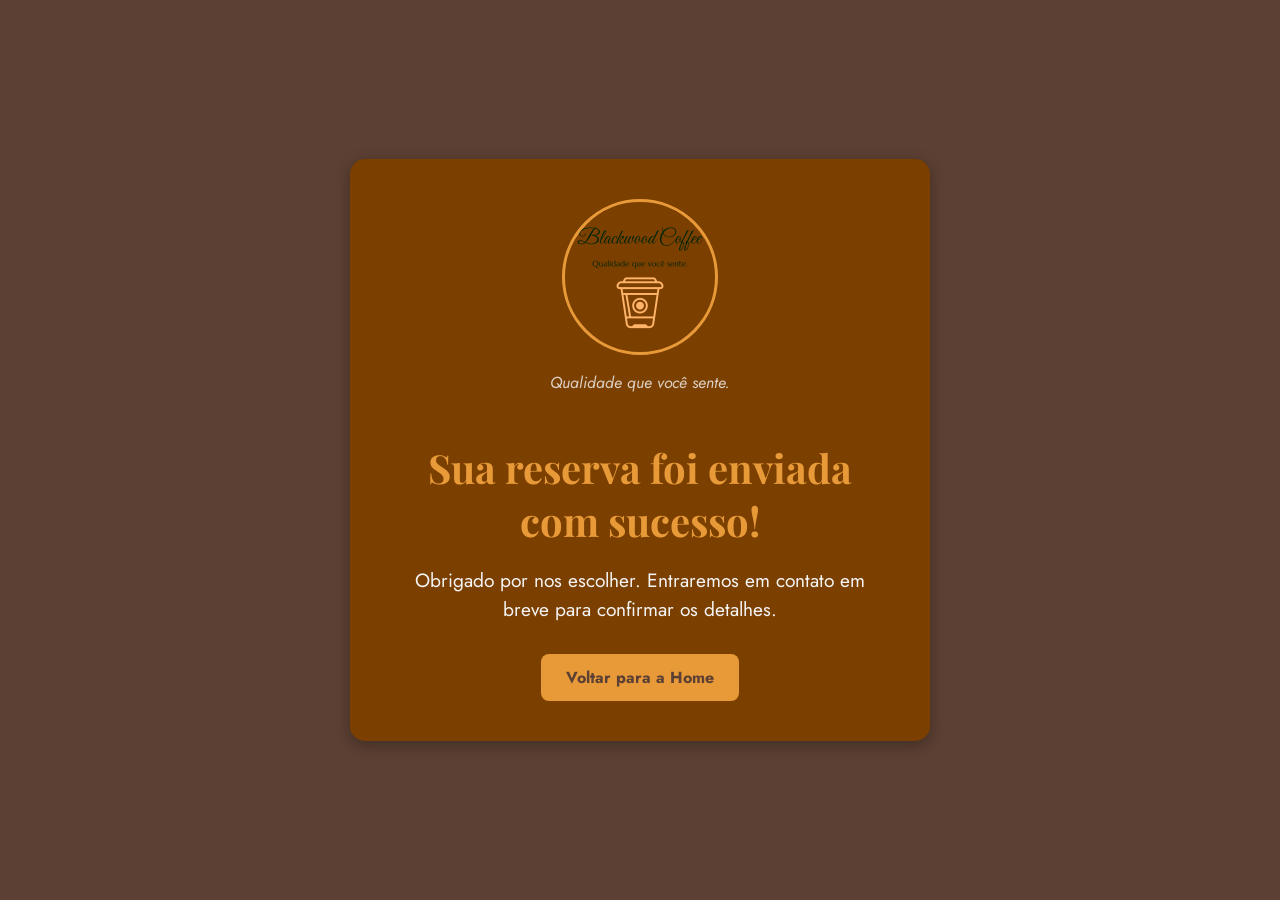
<file: HTML/sucesso.html>
<!DOCTYPE html>
<html lang="pt-br">

<head>
    <meta charset="UTF-8">
    <meta name="viewport" content="width=device-width, initial-scale=1.0">
    <title>Reserva Confirmada! | Blackwood Coffee</title>
    <link rel="stylesheet" href="../CSS/sucesso.css">
    <link rel="preconnect" href="https://fonts.googleapis.com">
    <link rel="preconnect" href="https://fonts.gstatic.com" crossorigin>
    <link
        href="https://fonts.googleapis.com/css2?family=Playfair+Display:wght@700&family=Jost:wght@400;700&display=swap"
        rel="stylesheet">
    <link rel="icon" href="../img/favicon.ico" type="image/x-icon">
</head>

<body>

    <div class="container-sucesso">
        <div class="logo-sucesso-container">
            <a href="../index.html" class="logo-sucesso">
                <img src="../img/logo 3.png" alt="Logo Blackwood Coffee">
            </a>
            <p class="slogan">Qualidade que você sente.</p>
        </div>

        <div class="mensagem-sucesso">
            <h1>Sua reserva foi enviada com sucesso!</h1>
            <p>Obrigado por nos escolher. Entraremos em contato em breve para confirmar os detalhes.</p>
            <a href="../index.html" class="botao-voltar">Voltar para a Home</a>
        </div>
    </div>
</body>

</html>
</file>
<file: CSS/global.css>
/* Estilos para o menu de navegação em telas menores */
@media (max-width: 768px) {
    /* Esconde o menu por padrão */
    nav {
        position: fixed;
        top: 0;
        left: -100%; /* Inicia fora da tela */
        width: 100%;
        height: 100vh; /* Altura total da tela */
        background-color: rgba(0, 0, 0, 0.9);
        display: flex;
        justify-content: center;
        align-items: center;
        flex-direction: column;
        transition: left 0.3s ease; /* Adiciona uma transição suave */
        z-index: 10;
    }

    /* Mostra o menu quando a classe 'active' está presente */
    nav.active {
        left: 0;
    }

    /* Estiliza os links do menu */
    .menu {
        flex-direction: column;
        text-align: center;
        width: 100%;
    }

    .menu li {
        margin: 20px 0;
    }

    /* Estiliza o botão do menu hambúrguer */
    .hamburger-menu {
        display: flex;
        flex-direction: column;
        justify-content: space-between;
        width: 30px;
        height: 25px;
        cursor: pointer;
        z-index: 20;
    }

    .hamburger-menu .bar {
        width: 100%;
        height: 3px;
        background-color: white;
        transition: transform 0.3s, opacity 0.3s;
    }

    /* Transforma o hambúrguer em um X quando a classe 'active' está presente */
    .hamburger-menu.active .bar:nth-child(2) {
        opacity: 0; /* Esconde a barra do meio */
    }

    .hamburger-menu.active .bar:nth-child(1) {
        transform: translateY(11px) rotate(45deg);
    }

    .hamburger-menu.active .bar:nth-child(3) {
        transform: translateY(-11px) rotate(-45deg);
    }
}
</file>
<file: CSS/uni01.css>
@import url("https://fonts.googleapis.com/css2?family=Jost:ital,wght@1,100..900&family=Playfair+Display:wght@700&family=Sora:wght@100..800&display=swap");

:root {
    --cor-fundo-principal: #5c4033;
    --cor-fundo-secundario: #7b3f00;
    --cor-dourado: #e89a38;
    --cor-branco: #f5f5f5;
    --cor-texto-claro: rgba(245, 245, 245, 0.7);
}

* {
    margin: 0;
    padding: 0;
    box-sizing: border-box;
}

body {
    background-color: var(--cor-fundo-principal);
    font-family: "Jost", sans-serif;
    color: var(--cor-branco);
    overflow-x: hidden;
}

::-webkit-scrollbar {
    width: 10px;
}

::-webkit-scrollbar-thumb {
    background-color: var(--cor-dourado);
    border-radius: 5px;
}

::-webkit-scrollbar-track {
    background-color: var(--cor-fundo-secundario);
}

header {
    display: flex;
    flex-direction: column;
    align-items: center;
    padding: 10px 20px;
    justify-content: center;
    text-align: center;
}

.logo-e-menu-mobile {
    display: flex;
    flex-direction: column;
    align-items: center;
    width: 100%;
}

.img_logo {
    text-align: center;
    position: relative;
    top: 0px;
}

.img_logo img {
    width: 300px;
    height: auto;
    transition: transform 0.3s ease;
}

.hamburger-menu {
    display: none;
}

nav {
    display: flex;
    justify-content: center;
    align-items: center;
    padding: 15px;
    margin-bottom: 5%;
}

.menu {
    list-style: none;
    text-decoration: none;
    display: flex;
    gap: 50px;
    color: var(--cor-branco);
}

ul a {
    display: inline-block;
    text-decoration: none;
    color: var(--cor-branco);
    font-family: "Jost", sans-serif;
    font-size: 20px;
    transition: all 0.5s ease;
}

ul a:hover {
    color: var(--cor-dourado);
    transform: scale(1.2);
}

.id-visual {
    color: var(--cor-branco);
    font-family: "Jost", sans-serif;
    font-size: 20px;
    transition: all 0.5s ease;
}

.id-visual:hover {
    color: var(--cor-dourado);
    transform: scale(1.2);
}

/* Home */
.container-principal {
    text-align: center;
}

.container-principal h1 {
    color: var(--cor-dourado);
    font-size: 40px;
    font-family: "Jost", sans-serif;
}

.texto {
    font-size: 25px;
    font-family: "Jost", sans-serif;
    margin-top: 20px;
    color: var(--cor-branco);
}

.banner {
    display: flex;
    justify-content: center;
    align-items: center;
    margin-top: 20px;
}

.banner img {
    width: 900px;
    height: 400px;
    border-radius: 5px;
}

.feito-pra-voce h2 {
    font-family: "Playfair Display", serif;
    font-size: 30px;
    text-align: center;
    margin-top: 1%;
    color: var(--cor-dourado);
}

.container-veja-mais {
    display: flex;
    justify-content: center;
    flex-wrap: wrap;
    gap: 50px;
    margin-top: 20px;
    margin-bottom: 10px;
}

.container-veja-mais .card {
    display: flex;
    flex-direction: column;
    align-items: center;
    text-align: center;
    width: 280px;
    background-color: transparent;
    border-radius: 0;
    box-shadow: none;
}

.container-veja-mais .card h3 {
    font-family: "Jost", sans-serif;
    font-size: 15px;
    color: var(--cor-branco);
    margin-top: 0;
    margin-bottom: 15px;
    padding: 1 10px;
}

.container-veja-mais .card img {
    max-width: 100%;
    height: auto;
    display: block;
    object-fit: contain;
    transition: transform 0.3s ease-in-out;
    margin: 0 auto;
}

.container-veja-mais .card img:hover {
    transform: translateY(-10px);
}

/* Página Produtos */
@keyframes slideIn {
    from {
        opacity: 0;
        transform: translateY(20px);
    }
    to {
        opacity: 1;
        transform: translateY(0);
    }
}

.principal {
    display: flex;
    flex-direction: column;
    align-items: center;
    justify-content: center;
    padding: 20px;
}

.principal h1 {
    font-family: "Jost", sans-serif;
    color: var(--cor-dourado);
    margin-bottom: 20px;
    text-align: center;
}

.principal p {
    font-family: "Sora", sans-serif;
    color: var(--cor-branco);
    max-width: 600px;
    text-align: center;
    margin-bottom: 30px;
    line-height: 1.6;
}

section {
    padding: 50px 20px;
    color: var(--cor-branco);
    font-family: "Jost", sans-serif;
    text-align: center;
}

section h2 {
    font-size: 36px;
    margin-bottom: 40px;
    color: var(--cor-dourado);
    text-align: center;
}

.lista-cardapio {
    display: flex;
    flex-direction: column;
    gap: 20px;
    max-width: 800px;
    margin: 0 auto;
    padding: 0 20px;
}

.item-cardapio {
    display: flex;
    align-items: center;
    gap: 20px;
    background-color: var(--cor-fundo-secundario);
    border-radius: 12px;
    padding: 15px;
    box-shadow: 0 4px 15px rgba(0, 0, 0, 0.2);
    transition: transform 0.3s ease-in-out, box-shadow 0.3s ease-in-out;
    opacity: 0;
    animation: slideIn 0.8s ease-in-out forwards;
}

.item-cardapio:hover {
    transform: translateY(-5px);
    box-shadow: 0 6px 20px rgba(0, 0, 0, 0.3);
}

.item-cardapio img {
    width: 100px;
    height: 100px;
    object-fit: contain;
    border-radius: 50%;
    flex-shrink: 0;
}

.conteudo-item {
    display: flex;
    flex-direction: column;
    flex-grow: 1;
    text-align: left;
}

.conteudo-item h3 {
    font-size: 20px;
    margin-bottom: 5px;
    color: var(--cor-dourado);
    text-shadow: 1px 1px 2px rgba(0, 0, 0, 0.2);
}

.conteudo-item p {
    font-size: 13px;
    line-height: 1.4;
    color: var(--cor-branco);
    text-shadow: 1px 1px 2px rgba(0, 0, 0, 0.2);
}

.item-cardapio h4 {
    font-size: 18px;
    font-weight: bold;
    color: var(--cor-dourado);
    margin-left: auto;
    flex-shrink: 0;
    transition: transform 0.3s ease-in-out;
}

.item-cardapio:hover h4 {
    transform: scale(1.1);
}

.lista-cardapio .item-cardapio:nth-child(1) {
    animation-delay: 0.1s;
}
.lista-cardapio .item-cardapio:nth-child(2) {
    animation-delay: 0.2s;
}
.lista-cardapio .item-cardapio:nth-child(3) {
    animation-delay: 0.3s;
}
.lista-cardapio .item-cardapio:nth-child(4) {
    animation-delay: 0.4s;
}
.lista-cardapio .item-cardapio:nth-child(5) {
    animation-delay: 0.5s;
}
.lista-cardapio .item-cardapio:nth-child(6) {
    animation-delay: 0.6s;
}

.container-botoes {
    display: flex;
    justify-content: space-between;
    align-items: center;
    padding: 20px;
    max-width: 1200px;
    margin: 0 auto;
}

.botão-voltar,
.botão-subir {
    padding: 10px 20px;
    background-color: var(--cor-dourado);
    color: var(--cor-fundo-principal);
    text-decoration: none;
    border-radius: 5px;
    font-family: "Jost", sans-serif;
    transition: background-color 0.3s ease;
}

.botão-voltar:hover,
.botão-subir:hover {
    background-color: #f0b063;
}

.footer-principal {
    width: 100%;
    margin-top: 50px;
    border-top-left-radius: 40px;
    border-top-right-radius: 40px;
    box-shadow: 0 -5px 15px rgba(0, 0, 0, 0.4);
    display: flex;
    flex-direction: column;
    align-items: center;
    min-height: 250px;
    background-color: var(--cor-fundo-secundario);
    color: var(--cor-branco);
    font-family: "Jost", sans-serif;
    padding: 30px;
    line-height: normal;
}

.footer-conteudo-topo {
    display: flex;
    justify-content: space-between;
    align-items: center;
    flex-wrap: wrap;
    padding-bottom: 20px;
    flex-grow: 1;
    color: var(--cor-dourado);
    width: 100%;
}

.coluna-logo,
.coluna-info,
.coluna-redes {
    flex: 1;
    min-width: 250px;
    text-align: center;
    margin-bottom: 20px;
}

.coluna-logo {
    text-align: left;
    display: flex;
    flex-direction: column;
    align-items: center;
}

.coluna-logo img {
    max-width: 150px;
    height: auto;
}

.coluna-logo .slogan {
    margin-top: 5px;
    font-style: italic;
    color: var(--cor-dourado);
}

.coluna-info {
    text-align: center;
}

.coluna-redes {
    text-align: center;
    display: flex;
    justify-content: center;
    gap: 15px;
}

.coluna-redes svg {
    transition: transform 0.3s ease-in-out;
    cursor: pointer;
    width: 48px;
    height: 48px;
    fill: var(--cor-dourado);
}

.coluna-redes svg:hover {
    transform: translateY(-5px);
}

.footer-copy {
    text-align: center;
    font-size: 14px;
    margin-top: auto;
    padding-top: 10px;
    color: var(--cor-branco);
    width: 100%;
}

.footer-copy p {
    color: var(--cor-branco);
}

/* Responsividade */
@media (max-width: 768px) {
    .produtos-grid {
        grid-template-columns: 1fr;
    }

    header {
        flex-direction: row;
        justify-content: space-between;
        align-items: center;
        padding: 10px 20px;
        position: relative;
    }

    .logo-e-menu-mobile {
        flex-direction: row;
        justify-content: space-around;
        align-items: center;
    }

    .img_logo {
        position: relative;
        top: 0;
        text-align: left;
    }

    .img_logo img {
        width: 150px;
        height: 150px;
    }

    /* Regras do Menu Hambúrguer Corrigidas */
    nav {
        flex-direction: column;
        align-items: center;
        justify-content: center;
        position: fixed;
        top: 0;
        left: 0;
        width: 100%;
        height: 100%;
        background-color: var(--cor-fundo-secundario);
        z-index: 999;

        /* Regra de ocultar o menu: */
        visibility: hidden;
        opacity: 0;
        transform: translateY(-20px);
        transition: visibility 0.3s, opacity 0.3s, transform 0.3s;
    }

    /* Regra para mostrar o menu quando a classe 'active' for adicionada pelo JavaScript */
    nav.active {
        visibility: visible;
        opacity: 1;
        transform: translateY(0);
    }

    .menu {
        flex-direction: column;
        gap: 20px;
        align-items: center;
    }

    .hamburger-menu {
        display: flex;
        flex-direction: column;
        justify-content: space-around;
        width: 30px;
        height: 25px;
        background: transparent;
        border: none;
        cursor: pointer;
        padding: 0;
        z-index: 1000;
        margin-top: 0;
    }

    .hamburger-menu .bar {
        width: 100%;
        height: 3px;
        background-color: var(--cor-dourado);
        border-radius: 5px;
        transition: all 0.3s ease-in-out;
    }

    .hamburger-menu.active .bar:nth-child(2) {
        opacity: 0;
    }

    .hamburger-menu.active .bar:nth-child(1) {
        transform: translateY(8px) rotate(45deg);
    }

    .hamburger-menu.active .bar:nth-child(3) {
        transform: translateY(-8px) rotate(-45deg);
    }

    .banner img {
        max-width: 100%;
        height: auto;
    }

    .container-veja-mais {
        flex-direction: column;
        gap: 30px;
        padding: 20px;
        align-items: center;
    }

    .container-veja-mais .card {
        max-width: 100%;
        margin-bottom: 20px;
        align-items: center;
    }

    .container-veja-mais .card h3 {
        font-size: 1.2em;
        text-align: center;
    }

    .container-veja-mais .card img {
        width: 100%;
        height: auto;
        max-width: 250px;
        margin: 0 auto;
        display: block;
    }

    .item-cardapio {
        flex-direction: column;
        align-items: center;
        text-align: center;
    }

    .item-cardapio img {
        margin-bottom: 10px;
    }

    .conteudo-item {
        text-align: center;
        align-items: center;
    }

    .item-cardapio h4 {
        margin-left: 0;
        margin-top: 10px;
    }

    .footer-conteudo-topo {
        flex-direction: column;
        text-align: center;
    }

    .coluna-logo,
    .coluna-info,
    .coluna-redes {
        text-align: center;
        justify-content: center;
    }

    .footer-principal .footer-copy p {
        font-size: 14px !important;
        text-align: center;
    }
}
</file>
<file: CSS/contato.css>
@import url("https://fonts.googleapis.com/css2?family=Jost:ital,wght@1,100..900&family=Sora:wght@100..800&display=swap");

:root {
    --cor-fundo-principal: #5c4033;
    --cor-fundo-secundario: #7b3f00;
    --cor-dourado: #e89a38;
    --cor-branco: #f5f5f5;
    --cor-texto-claro: rgba(245, 245, 245, 0.7);
}

* {
    margin: 0;
    padding: 0;
    box-sizing: border-box;
}

body {
    background-color: var(--cor-fundo-principal);
    overflow-y: auto;
    overflow-x: hidden;
}

::-webkit-scrollbar {
    width: 10px;
}

::-webkit-scrollbar-thumb {
    background-color: var(--cor-dourado);
    border-radius: 5px;
}

::-webkit-scrollbar-track {
    background-color: var(--cor-fundo-secundario);
}

header {
    display: flex;
    flex-direction: column;
    align-items: center;
    padding: 10px 20px;
}

.logo-e-menu-mobile {
    display: flex;
    flex-direction: column;
    align-items: center;
    width: 100%;
}

.img_logo {
    position: relative;
    display: flex;
    justify-content: center;
    align-items: center;
    top: 10px;
}

.img_logo img {
    width: 300px;
    height: 300px;
}

.id-visual {
    color: var(--cor-branco);
    font-family: "Jost", sans-serif;
    font-size: 20px;
    transition: all 0.5s ease;
}

.id-visual:hover {
    color: var(--cor-dourado);
    transform: scale(1.2);
}

.hamburger-menu {
    display: none;
}

nav {
    display: flex;
    padding: 15px;
    justify-content: center;
    align-items: center;
    margin-bottom: 10%;
}

.menu {
    list-style: none;
    text-decoration: none;
    display: flex;
    gap: 50px;
}

ul a {
    display: inline-block;
    text-decoration: none;
    color: var(--cor-branco);
    font-family: "Jost", sans-serif;
    font-size: 20px;
    transition: all 0.5s ease;
}

ul a:hover {
    color: var(--cor-dourado);
    transform: scale(1.2);
}

.contato-principal {
    display: flex;
    flex-direction: column;
    align-items: center;
    justify-content: center;
    padding: 20px;
    max-width: 800px;
    margin: 0 auto;
}

.contato-principal h1 {
    font-family: "Jost", sans-serif;
    color: var(--cor-dourado);
    margin-bottom: 10px;
    text-align: center;
}

.contato-principal p {
    font-family: "Sora", sans-serif;
    color: var(--cor-texto-claro);
    text-align: center;
    margin-bottom: 30px;
    line-height: 1.6;
}

.formulario-contato {
    display: flex;
    flex-direction: column;
    gap: 20px;
    width: 100%;
    background-color: var(--cor-fundo-secundario);
    padding: 30px;
    border-radius: 12px;
    box-shadow: 0 4px 15px rgba(0, 0, 0, 0.2);
}

.form-grupo {
    display: flex;
    flex-direction: column;
}

.form-grupo label {
    font-family: "Sora", sans-serif;
    color: var(--cor-branco);
    margin-bottom: 5px;
}

.form-grupo input,
.form-grupo textarea {
    padding: 12px;
    background-color: rgba(245, 245, 245, 0.1);
    border: 1px solid var(--cor-dourado);
    border-radius: 8px;
    color: var(--cor-branco);
    font-family: "Sora", sans-serif;
    font-size: 16px;
    transition: all 0.3s ease;
}

.form-grupo input:focus,
.form-grupo textarea:focus {
    outline: none;
    border-color: var(--cor-branco);
    box-shadow: 0 0 5px rgba(245, 245, 245, 0.5);
}

.formulario-contato button {
    padding: 12px 20px;
    background-color: var(--cor-dourado);
    color: var(--cor-fundo-principal);
    font-family: "Jost", sans-serif;
    font-size: 18px;
    font-weight: 600;
    border: none;
    border-radius: 8px;
    cursor: pointer;
    transition: background-color 0.3s ease, transform 0.3s ease;
}

.formulario-contato button:hover {
    background-color: #f0b063;
    transform: translateY(-2px);
}

.info-contato {
    text-align: center;
    margin-top: 40px;
    padding: 20px;
    background-color: var(--cor-fundo-secundario);
    border-radius: 12px;
    width: 100%;
}

.info-contato h2 {
    font-family: "Jost", sans-serif;
    color: var(--cor-dourado);
    margin-bottom: 10px;
}

.info-contato p {
    font-family: "Sora", sans-serif;
    color: var(--cor-branco);
    line-height: 1.5;
}

.footer-principal {
    width: 100%;
    margin-top: 50px;
    border-top-left-radius: 40px;
    border-top-right-radius: 40px;
    box-shadow: 0 -5px 15px rgba(0, 0, 0, 0.1);
    display: flex;
    flex-direction: column;
    min-height: 250px;
    background-color: var(--cor-fundo-secundario);
    color: var(--cor-branco);
    font-family: "Jost", sans-serif;
    padding: 30px;
    line-height: normal;
}

.footer-conteudo-topo {
    display: flex;
    justify-content: space-between;
    align-items: center;
    flex-wrap: wrap;
    padding-bottom: 20px;
    flex-grow: 1;
    color: var(--cor-dourado);
}

.coluna-logo,
.coluna-info,
.coluna-redes {
    flex: 1;
    min-width: 250px;
    text-align: center;
    margin-bottom: 20px;
}

.coluna-logo {
    text-align: left;
    display: flex;
    flex-direction: column;
    align-items: center;
}

.coluna-logo img {
    max-width: 150px;
    height: auto;
}

.coluna-logo .slogan {
    margin-top: 5px;
    font-style: italic;
    color: var(--cor-dourado);
}

.coluna-info {
    text-align: center;
}

.coluna-redes {
    text-align: center;
    display: flex;
    justify-content: center;
    gap: 15px;
}

.coluna-redes svg {
    transition: transform 0.3s ease-in-out;
    cursor: pointer;
}

.coluna-redes svg:hover {
    transform: translateY(-5px);
}

.footer-copy {
    text-align: center;
    font-size: 14px;
    margin-top: auto;
    padding-top: 10px;
    color: var(--cor-branco);
}

.footer-copy p {
    color: var(--cor-branco);
}

/* Estilos para a caixa de diálogo personalizada */
.custom-alert {
    position: fixed;
    top: 0;
    left: 0;
    width: 100%;
    height: 100%;
    background-color: rgba(0, 0, 0, 0.7);
    display: flex;
    justify-content: center;
    align-items: center;
    z-index: 1000;
    opacity: 0;
    visibility: hidden;
    transition: opacity 0.3s ease-in-out, visibility 0.3s ease-in-out;
}

.custom-alert.visible {
    opacity: 1;
    visibility: visible;
}

.alert-content {
    background-color: var(--cor-fundo-secundario);
    color: var(--cor-branco);
    padding: 30px;
    border-radius: 10px;
    text-align: center;
    max-width: 80%;
    box-shadow: 0 5px 15px rgba(0, 0, 0, 0.3);
    border: 2px solid var(--cor-dourado);
    animation: bounceIn 0.5s ease-in-out;
}

.alert-content p {
    font-size: 1.2rem;
    margin-bottom: 20px;
}

.alert-content button {
    background-color: var(--cor-dourado);
    color: var(--cor-fundo-principal);
    border: none;
    padding: 10px 25px;
    border-radius: 5px;
    cursor: pointer;
    font-size: 1rem;
    font-weight: bold;
    transition: background-color 0.2s ease-in-out;
}

.alert-content button:hover {
    background-color: #f0b063;
}

@media (max-width: 768px) {
    header {
        flex-direction: row;
        justify-content: space-between;
        align-items: center;
        padding: 10px 20px;
        position: relative;
    }

    .logo-e-menu-mobile {
        flex-direction: row;
        justify-content: space-around;
        align-items: center;
    }

    .img_logo {
        position: relative;
        top: 0;
        text-align: left;
    }

    .img_logo img {
        width: 150px;
        height: 150px;
    }

    nav {
        display: none;
        flex-direction: column;
        align-items: center;
        justify-content: center;
        position: fixed;
        top: 0;
        left: 0;
        width: 100%;
        height: 100%;
        background-color: var(--cor-fundo-secundario);
        z-index: 999;
        transform: translateX(-100%);
        transition: transform 0.3s ease-in-out;
    }

    nav.active {
        display: flex;
        transform: translateX(0);
    }

    .menu {
        flex-direction: column;
        gap: 20px;
        align-items: center;
    }

    .hamburger-menu {
        display: flex;
        flex-direction: column;
        justify-content: space-around;
        width: 30px;
        height: 25px;
        background: transparent;
        border: none;
        cursor: pointer;
        padding: 0;
        z-index: 1000;
        margin-top: 0;
    }

    .hamburger-menu .bar {
        width: 100%;
        height: 3px;
        background-color: var(--cor-dourado);
        border-radius: 5px;
        transition: all 0.3s ease-in-out;
    }

    .hamburger-menu.active .bar:nth-child(2) {
        opacity: 0;
    }

    .hamburger-menu.active .bar:nth-child(1) {
        transform: translateY(8px) rotate(45deg);
    }

    .hamburger-menu.active .bar:nth-child(3) {
        transform: translateY(-8px) rotate(-45deg);
    }

    .contato-principal h1 {
        font-size: 2.5em;
    }

    .contato-principal p {
        font-size: 1em;
    }

    .formulario-contato {
        padding: 20px;
    }

    .form-grupo label {
        font-size: 1em;
    }

    .form-grupo input,
    .form-grupo textarea {
        padding: 10px;
    }

    .formulario-contato button {
        font-size: 16px;
    }

    .info-contato {
        padding: 20px;
    }

    .info-contato h2 {
        font-size: 1.5em;
    }

    .info-contato p {
        font-size: 0.9em;
    }

    .footer-conteudo-topo {
        flex-direction: column;
        text-align: center;
    }

    .coluna-logo,
    .coluna-info,
    .coluna-redes {
        min-width: unset;
        width: 100%;
        text-align: center;
        margin-bottom: 20px;
    }

    .coluna-redes {
        justify-content: center;
    }
}
</file>
<file: CSS/reservas.css>
@import url("https://fonts.googleapis.com/css2?family=Jost:ital,wght@1,100..900&family=Playfair+Display:wght@700&family=Sora:wght@100..800&display=swap");

:root {
    --cor-fundo-principal: #5c4033;
    --cor-fundo-secundario: #7b3f00;
    --cor-destaque: #e89a38;
    --cor-texto-principal: #f5f5f5;
    --cor-destaque-secundario: #c2b280;
    --cor-texto-claro: rgba(245, 245, 245, 0.7);
}

* {
    margin: 0;
    padding: 0;
    box-sizing: border-box;
}

html {
    scroll-behavior: smooth;
}

body {
    background-color: var(--cor-fundo-principal);
    font-family: "Jost", sans-serif;
    color: var(--cor-texto-principal);
    overflow-x: hidden;
}

::-webkit-scrollbar {
    width: 10px;
}

::-webkit-scrollbar-thumb {
    background-color: var(--cor-destaque);
    border-radius: 5px;
}

::-webkit-scrollbar-track {
    background-color: var(--cor-fundo-secundario);
}

header {
    display: flex;
    flex-direction: column;
    align-items: center;
    padding: 10px 20px;
}

.logo-e-menu-mobile {
    display: flex;
    flex-direction: column;
    align-items: center;
    width: 100%;
}

.img_logo {
    text-align: center;
    position: relative;
    top: 10px;
}

.img_logo img {
    width: 300px;
    height: auto;
    transition: transform 0.3s ease;
}

.hamburger-menu {
    display: none;
}

nav {
    display: flex;
    justify-content: center;
    align-items: center;
    padding: 15px;
    margin-bottom: 5%;
}

.menu {
    list-style: none;
    text-decoration: none;
    display: flex;
    gap: 50px;
    color: var(--cor-texto-principal);
}

ul a {
    display: inline-block;
    text-decoration: none;
    color: var(--cor-texto-principal);
    font-family: "Jost", sans-serif;
    font-size: 20px;
    transition: all 0.5s ease;
}

ul a:hover {
    color: var(--cor-destaque);
    transform: scale(1.2);
}

.id-visual {
    color: var(--cor-texto-principal);
    font-family: "Jost", sans-serif;
    font-size: 20px;
    transition: all 0.5s ease;
}

.id-visual:hover {
    color: var(--cor-destaque);
    transform: scale(1.2);
}

/* Seção Reservas */
.container-reserva {
    padding: 40px 20px;
    color: var(--cor-texto-principal);
    font-family: "Jost", sans-serif;
    text-align: center;
}

.container-reserva h2 {
    font-family: "Sora", sans-serif;
    font-size: 36px;
    margin-bottom: 30px;
    color: var(--cor-destaque);
}

#formReserva {
    max-width: 600px;
    margin: 0 auto;
    background-color: var(--cor-fundo-secundario);
    padding: 30px;
    border-radius: 15px;
    box-shadow: 0 4px 15px rgba(0, 0, 0, 0.3);
}

.form-grupo {
    margin-bottom: 20px;
    text-align: left;
}

.form-grupo label {
    display: block;
    font-size: 16px;
    margin-bottom: 8px;
    font-weight: bold;
    color: var(--cor-texto-principal);
}

.form-grupo input,
.form-grupo textarea,
.form-grupo select {
    width: 100%;
    padding: 12px;
    border: 1px solid var(--cor-destaque);
    border-radius: 8px;
    background-color: rgba(0, 0, 0, 0.1);
    color: var(--cor-texto-principal);
    font-family: "Jost", sans-serif;
    font-size: 16px;
    transition: all 0.3s ease;
}

.form-grupo input::placeholder,
.form-grupo textarea::placeholder {
    color: var(--cor-texto-claro);
}

.form-grupo input:focus,
.form-grupo textarea:focus {
    outline: none;
    background-color: rgba(245, 245, 245, 0.1);
    box-shadow: 0 0 5px var(--cor-destaque);
}

button[type="submit"] {
    display: block;
    width: 100%;
    padding: 15px;
    background-color: var(--cor-destaque);
    color: var(--cor-fundo-secundario);
    font-size: 18px;
    font-weight: bold;
    border: none;
    border-radius: 8px;
    cursor: pointer;
    transition: background-color 0.3s ease, transform 0.3s ease;
}

button[type="submit"]:hover {
    background-color: #f0b063;
    transform: translateY(-2px);
}

/* Rodapé */
.footer-principal {
    width: 100%;
    margin-top: 50px;
    border-top-left-radius: 40px;
    border-top-right-radius: 40px;
    box-shadow: 0 -5px 15px rgba(0, 0, 0, 0.1);
    display: flex;
    flex-direction: column;
    min-height: 250px;
    background-color: var(--cor-fundo-secundario);
    color: var(--cor-texto-principal);
    font-family: "Jost", sans-serif;
    padding: 30px;
    line-height: normal;
}

.footer-conteudo-topo {
    display: flex;
    justify-content: space-between;
    align-items: center;
    flex-wrap: wrap;
    padding-bottom: 20px;
    flex-grow: 1;
}

.coluna-logo,
.coluna-info,
.coluna-redes {
    flex: 1;
    min-width: 250px;
    text-align: center;
    margin-bottom: 20px;
}

.coluna-logo {
    text-align: left;
    display: flex;
    flex-direction: column;
    align-items: center;
}

.coluna-logo img {
    max-width: 150px;
    height: auto;
}

.coluna-logo .slogan {
    margin-top: 5px;
    font-style: italic;
    color: var(--cor-destaque);
}

.coluna-info {
    text-align: center;
    color: var(--cor-destaque);
}

.coluna-redes {
    text-align: right;
    display: flex;
    justify-content: flex-end;
    gap: 15px;
}

.coluna-redes svg {
    transition: transform 0.3s ease-in-out;
    cursor: pointer;
    fill: var(--cor-destaque);
}

.coluna-redes svg:hover {
    transform: translateY(-5px);
}

.footer-copy {
    text-align: center;
    font-size: 14px;
    margin-top: auto;
    padding-top: 10px;
}

.footer-copy p {
    color: var(--cor-texto-principal);
}

@media (max-width: 768px) {
    header {
        flex-direction: row;
        justify-content: space-between;
        align-items: center;
        padding: 10px 20px;
        position: relative;
    }

    .logo-e-menu-mobile {
        flex-direction: row;
        justify-content: space-around;
        align-items: center;
    }

    .img_logo {
        position: relative;
        top: 0;
        text-align: left;
    }

    .img_logo img {
        width: 150px;
        height: 150px;
    }

    nav {
        display: none;
        flex-direction: column;
        align-items: center;
        justify-content: center;
        position: fixed;
        top: 0;
        left: 0;
        width: 100%;
        height: 100%;
        background-color: var(--cor-fundo-secundario);
        z-index: 999;
        transform: translateX(-100%);
        transition: transform 0.3s ease-in-out;
    }

    nav.active {
        display: flex;
        transform: translateX(0);
    }

    .menu {
        flex-direction: column;
        gap: 20px;
        align-items: center;
    }

    .hamburger-menu {
        display: flex;
        flex-direction: column;
        justify-content: space-around;
        width: 30px;
        height: 25px;
        background: transparent;
        border: none;
        cursor: pointer;
        padding: 0;
        z-index: 1000;
        margin-top: 0;
    }

    .hamburger-menu .bar {
        width: 100%;
        height: 3px;
        background-color: var(--cor-destaque);
        border-radius: 5px;
        transition: all 0.3s ease-in-out;
    }

    .hamburger-menu.active .bar:nth-child(2) {
        opacity: 0;
    }

    .hamburger-menu.active .bar:nth-child(1) {
        transform: translateY(8px) rotate(45deg);
    }

    .hamburger-menu.active .bar:nth-child(3) {
        transform: translateY(-8px) rotate(-45deg);
    }

    .container-reserva {
        padding: 20px;
    }

    .container-reserva h2 {
        font-size: 2em;
    }

    #formReserva {
        padding: 20px;
    }

    .form-grupo label {
        font-size: 1em;
    }

    .form-grupo input,
    .form-grupo textarea,
    .form-grupo select {
        padding: 10px;
    }

    button[type="submit"] {
        font-size: 16px;
    }

    .footer-conteudo-topo {
        flex-direction: column;
        text-align: center;
    }

    .coluna-logo,
    .coluna-info,
    .coluna-redes {
        min-width: unset;
        width: 100%;
        text-align: center;
        margin-bottom: 20px;
    }

    .coluna-redes {
        justify-content: center;
    }
}
</file>
<file: CSS/sobre_nos.css>
@import url("https://fonts.googleapis.com/css2?family=Jost:ital,wght@1,100..900&family=Playfair+Display:wght@700&family=Sora:wght@100..800&display=swap");

:root {
    --cor-fundo-principal: #5c4033;
    --cor-fundo-secundario: #7b3f00;
    --cor-dourado: #e89a38;
    --cor-branco: #f5f5f5;
    --cor-texto-claro: rgba(245, 245, 245, 0.7);
}

* {
    margin: 0;
    padding: 0;
    box-sizing: border-box;
}

body {
    background-color: var(--cor-fundo-principal);
    font-family: "Jost", sans-serif;
    color: var(--cor-branco);
    overflow-x: hidden;
}

::-webkit-scrollbar {
    width: 10px;
}

::-webkit-scrollbar-thumb {
    background-color: var(--cor-dourado);
    border-radius: 5px;
}

::-webkit-scrollbar-track {
    background-color: var(--cor-fundo-secundario);
}

/* Ajustes gerais para o cabeçalho */
header {
    display: flex;
    flex-direction: column;
    align-items: center;
    padding: 10px 20px;
}

/* O contêiner da logo e do menu em telas grandes */
.logo-e-menu-mobile {
    display: flex;
    flex-direction: column;
    align-items: center;
    width: 100%;
}

.img_logo {
    text-align: center;
    position: relative;
    top: 10px;
}

.img_logo img {
    width: 300px;
    height: auto;
    transition: transform 0.3s ease;
}

/* Menu hambúrguer escondido no desktop */
.hamburger-menu {
    display: none;
}

/* Ajustes da navegação */
nav {
    display: flex;
    justify-content: center;
    align-items: center;
    padding: 15px;
    margin-bottom: 5%;
}

.menu {
    list-style: none;
    text-decoration: none;
    display: flex;
    gap: 50px;
    color: var(--cor-branco);
}

ul a {
    display: inline-block;
    text-decoration: none;
    color: var(--cor-branco);
    font-family: "Jost", sans-serif;
    font-size: 20px;
    transition: all 0.5s ease;
}

ul a:hover {
    color: var(--cor-dourado);
    transform: scale(1.2);
}

.id-visual {
    color: var(--cor-branco);
    font-family: "Jost", sans-serif;
    font-size: 20px;
    transition: all 0.5s ease;
}

.id-visual:hover {
    color: var(--cor-dourado);
    transform: scale(1.2);
}

/* Seção Sobre Nós */
.sobre_nos {
    display: flex;
    flex-direction: column;
    align-items: center;
    text-align: center;
    padding: 50px 20px;
}

.sobre_nos h1 {
    font-family: "Sora", sans-serif;
    font-size: 3rem;
    color: var(--cor-dourado);
    margin-bottom: 20px;
    letter-spacing: 2px;
    text-shadow: 2px 2px 5px rgba(0, 0, 0, 0.2);
}

.sobre_nos p {
    font-family: "Jost", sans-serif;
    font-size: 1.2rem;
    line-height: 1.8;
    color: var(--cor-branco);
    max-width: 800px;
    margin: 10px auto;
}

/* Container para imagem e texto */
.container_conteudo {
    display: flex;
    flex-direction: column;
    align-items: center;
    gap: 40px;
    max-width: 1000px;
    margin: 0 auto;
}

.container_conteudo .paragrafo_com_imagem {
    display: flex;
    flex-direction: column;
    align-items: center;
    text-align: center;
    gap: 20px;
}

.container_conteudo .paragrafo_com_imagem img {
    max-width: 100%;
    height: auto;
    border-radius: 8px;
    object-fit: contain;
}

/* Ajuste para o desktop (layout de duas colunas) */
@media (min-width: 768px) {
    .container_conteudo .paragrafo_com_imagem {
        flex-direction: row;
        text-align: left;
    }

    .container_conteudo .paragrafo_com_imagem.imagem_direita {
        flex-direction: row-reverse;
    }

    .container_conteudo .paragrafo_com_imagem p {
        flex: 1;
        max-width: 50%;
    }

    .container_conteudo .paragrafo_com_imagem img {
        flex: 1;
        max-width: 50%;
    }
}

/* Rodapé */
.footer-principal {
    width: 100%;
    margin-top: 50px;
    border-top-left-radius: 40px;
    border-top-right-radius: 40px;
    box-shadow: 0 -5px 15px rgba(0, 0, 0, 0.1);
    display: flex;
    flex-direction: column;
    min-height: 250px;
    background-color: var(--cor-fundo-secundario);
    color: var(--cor-branco);
    font-family: "Jost", sans-serif;
    padding: 30px;
    line-height: normal;
}

.footer-conteudo-topo {
    display: flex;
    justify-content: space-between;
    align-items: center;
    flex-wrap: wrap;
    padding-bottom: 20px;
    flex-grow: 1;
}

.coluna-logo,
.coluna-info,
.coluna-redes {
    flex: 1;
    min-width: 250px;
    text-align: center;
    margin-bottom: 20px;
}

.coluna-logo {
    text-align: left;
    display: flex;
    flex-direction: column;
    align-items: center;
}

.coluna-logo img {
    max-width: 150px;
    height: auto;
}

.coluna-logo .slogan {
    margin-top: 5px;
    font-style: italic;
    color: var(--cor-dourado);
}

.coluna-info {
    text-align: center;
    color: var(--cor-dourado);
}

.coluna-redes {
    text-align: right;
    display: flex;
    justify-content: flex-end;
    gap: 15px;
}

.coluna-redes svg {
    transition: transform 0.3s ease-in-out;
    cursor: pointer;
    fill: var(--cor-dourado);
}

.coluna-redes svg:hover {
    transform: translateY(-5px);
}

.footer-copy {
    text-align: center;
    font-size: 14px;
    margin-top: auto;
    padding-top: 10px;
}

.footer-copy p {
    color: var(--cor-branco);
}

@media (max-width: 768px) {
    /* Ajustes gerais */
    body {
        font-family: "Jost", sans-serif;
    }

    /* Ajustes para o cabeçalho */
    header {
        flex-direction: row;
        justify-content: space-between;
        align-items: center;
        padding: 10px 20px;
        position: relative;
    }

    .logo-e-menu-mobile {
        flex-direction: row;
        justify-content: space-around;
        align-items: center;
    }

    .img_logo {
        position: relative;
        top: 0;
        text-align: left;
    }

    .img_logo img {
        width: 150px;
        height: 150px;
    }

    /* Esconde a navegação no celular por padrão */
    nav {
        display: none;
        flex-direction: column;
        align-items: center;
        justify-content: center;
        position: fixed;
        top: 0;
        left: 0;
        width: 100%;
        height: 100%;
        background-color: var(--cor-fundo-secundario);
        z-index: 999;
        transform: translateX(-100%);
        transition: transform 0.3s ease-in-out;
    }

    /* Mostra a navegação quando a classe 'active' é adicionada */
    nav.active {
        display: flex;
        transform: translateX(0);
    }

    .menu {
        flex-direction: column;
        gap: 20px;
        align-items: center;
    }

    .hamburger-menu {
        display: flex;
        flex-direction: column;
        justify-content: space-around;
        width: 30px;
        height: 25px;
        background: transparent;
        border: none;
        cursor: pointer;
        padding: 0;
        z-index: 1000;
        margin-top: 0;
    }

    .hamburger-menu .bar {
        width: 100%;
        height: 3px;
        background-color: var(--cor-dourado);
        border-radius: 5px;
        transition: all 0.3s ease-in-out;
    }

    .hamburger-menu.active .bar:nth-child(2) {
        opacity: 0;
    }

    .hamburger-menu.active .bar:nth-child(1) {
        transform: translateY(8px) rotate(45deg);
    }

    .hamburger-menu.active .bar:nth-child(3) {
        transform: translateY(-8px) rotate(-45deg);
    }

    /* Seção Sobre Nós */
    .sobre_nos {
        padding: 20px;
    }

    .sobre_nos h1 {
        font-size: 2.5em;
    }

    .sobre_nos p {
        font-size: 1em;
    }

    /* Container de conteúdo */
    .container_conteudo {
        gap: 20px;
    }

    .container_conteudo .paragrafo_com_imagem {
        flex-direction: column;
        align-items: center;
        text-align: center;
    }

    .container_conteudo .paragrafo_com_imagem img {
        width: 100%;
        max-width: 300px;
        margin: 0 auto;
    }

    .container_conteudo .paragrafo_com_imagem p {
        flex: unset;
        max-width: 100%;
    }

    /* Ajustes para o rodapé */
    .footer-conteudo-topo {
        flex-direction: column;
        text-align: center;
    }

    .coluna-logo,
    .coluna-info,
    .coluna-redes {
        min-width: unset;
        width: 100%;
        text-align: center;
        margin-bottom: 20px;
    }

    .coluna-redes {
        justify-content: center;
    }
}
</file>
<file: CSS/sucesso.css>
@import url("https://fonts.googleapis.com/css2?family=Jost:wght@400;700&family=Playfair+Display:wght@700&display=swap");

:root {
    --cor-fundo-principal: #5c4033;
    --cor-fundo-secundario: #7b3f00;
    --cor-dourado: #e89a38;
    --cor-branco: #f5f5f5;
}

body {
    background-color: var(--cor-fundo-principal);
    font-family: "Jost", sans-serif;
    color: var(--cor-branco);
    display: flex;
    justify-content: center;
    align-items: center;
    min-height: 100vh;
    margin: 0;
    text-align: center;
}

.container-sucesso {
    display: flex;
    flex-direction: column;
    align-items: center;
    max-width: 500px;
    padding: 40px;
    background-color: var(--cor-fundo-secundario);
    border-radius: 15px;
    box-shadow: 0 4px 15px rgba(0, 0, 0, 0.3);
}

.logo-sucesso-container {
    text-align: center;
    margin-bottom: 20px;
}

.logo-sucesso img {
    width: 150px;
    height: 150px;
    border-radius: 50%;
    border: 3px solid var(--cor-dourado);
    object-fit: cover;
}

.slogan {
    font-family: 'Jost', sans-serif;
    font-style: italic;
    font-size: 1rem;
    color: var(--cor-branco);
    opacity: 0.8;
    margin: 10px 0 0;
}

.mensagem-sucesso h1 {
    font-family: "Playfair Display", serif;
    font-size: 2.5rem;
    margin-bottom: 15px;
    color: var(--cor-dourado);
}

.mensagem-sucesso p {
    font-size: 1.2rem;
    line-height: 1.5;
    margin-bottom: 30px;
    color: var(--cor-branco);
}

.botao-voltar {
    display: inline-block;
    padding: 12px 25px;
    background-color: var(--cor-dourado);
    color: var(--cor-fundo-principal);
    text-decoration: none;
    border-radius: 8px;
    font-weight: bold;
    transition: background-color 0.3s ease;
}

.botao-voltar:hover {
    background-color: #f0b063;
}

@media (max-width: 768px) {
    .container-sucesso {
        max-width: 90%;
        padding: 30px 15px;
    }

    .logo-sucesso img {
        width: 120px;
        height: 120px;
    }

    .mensagem-sucesso h1 {
        font-size: 2rem;
    }
}
</file>
